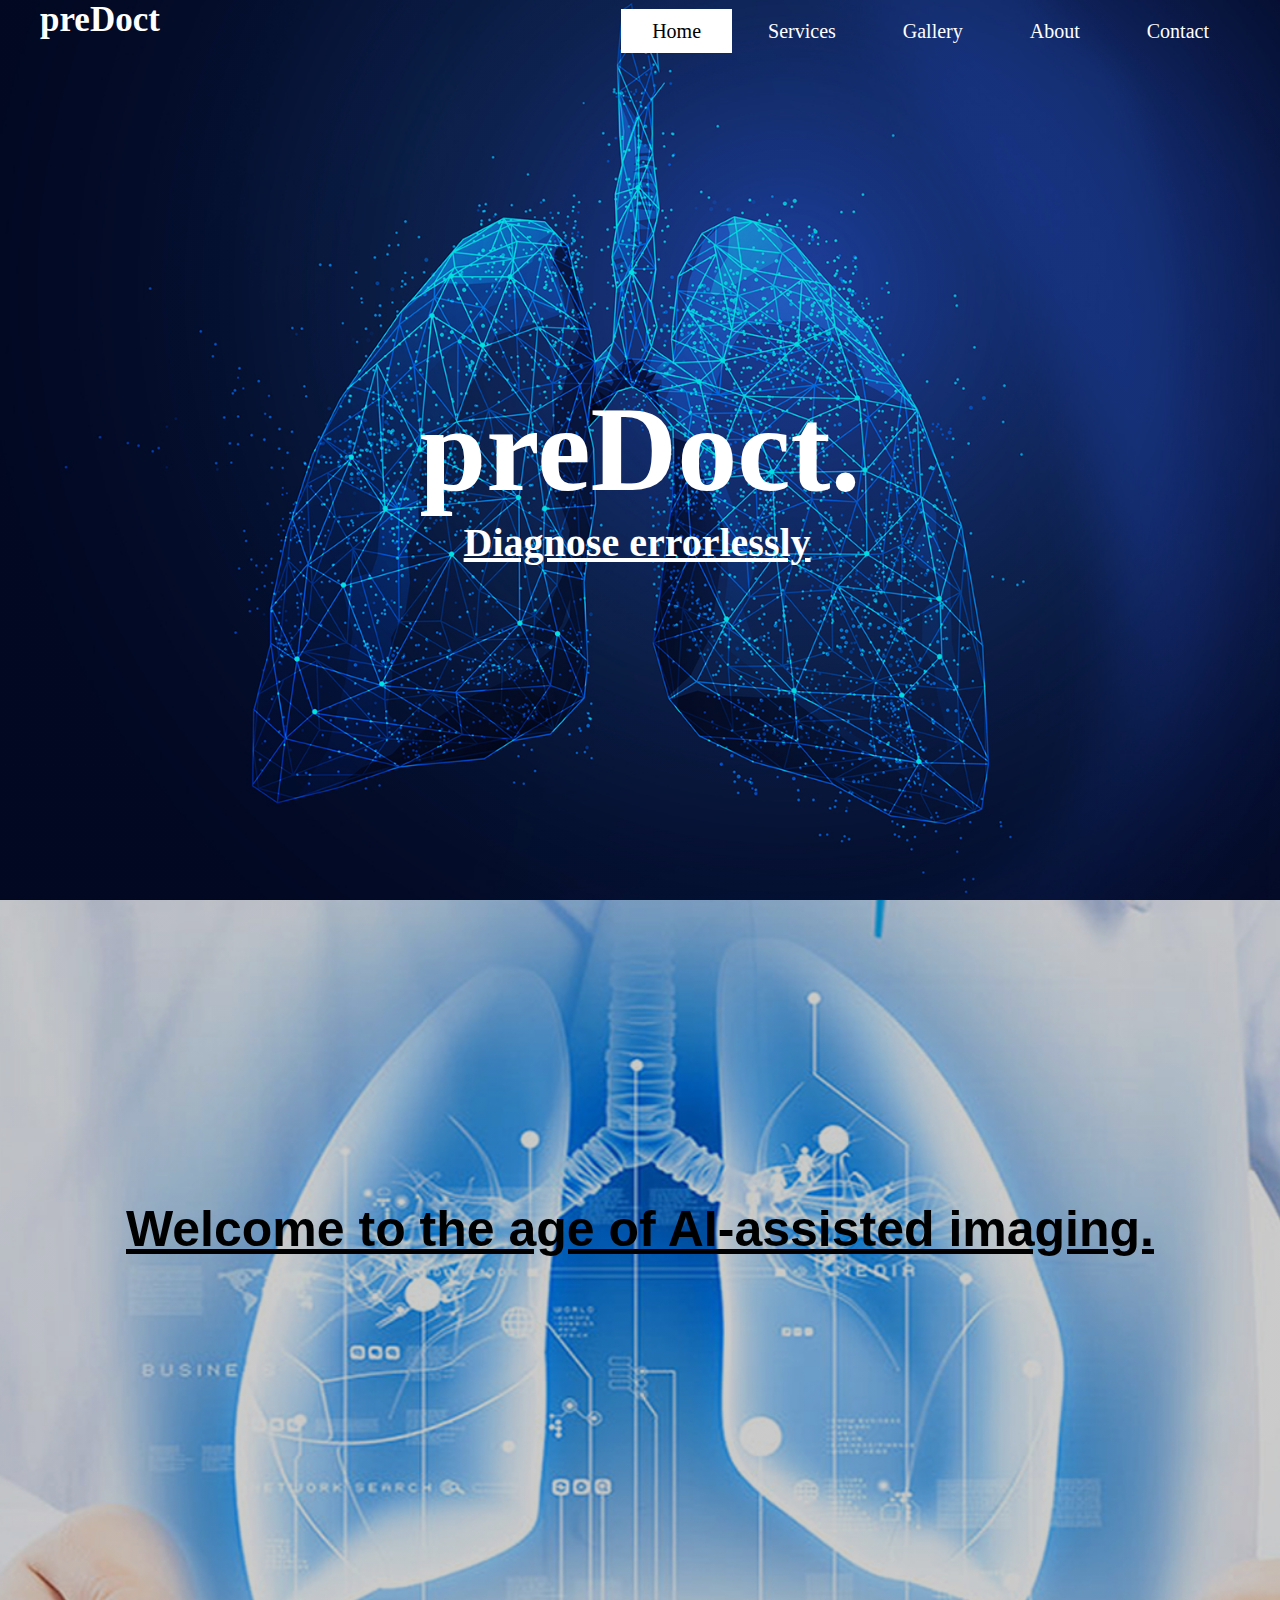
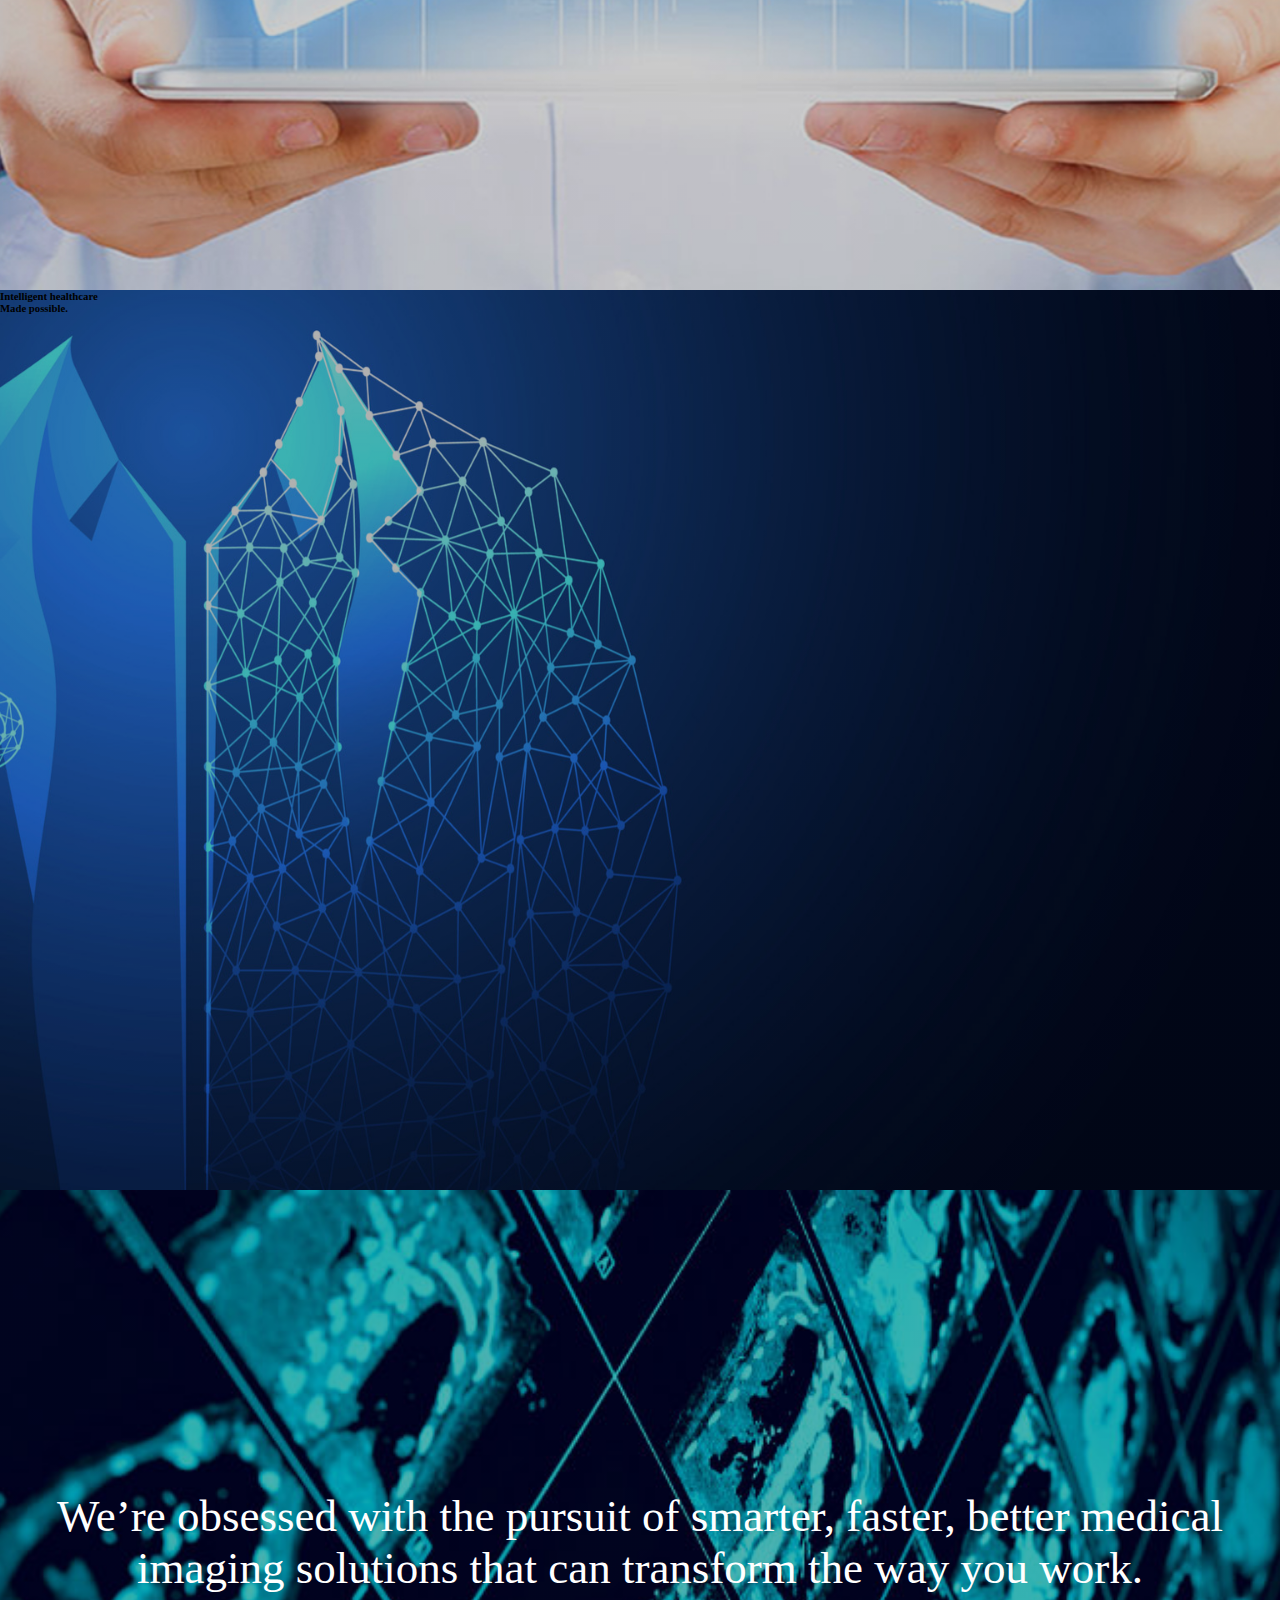
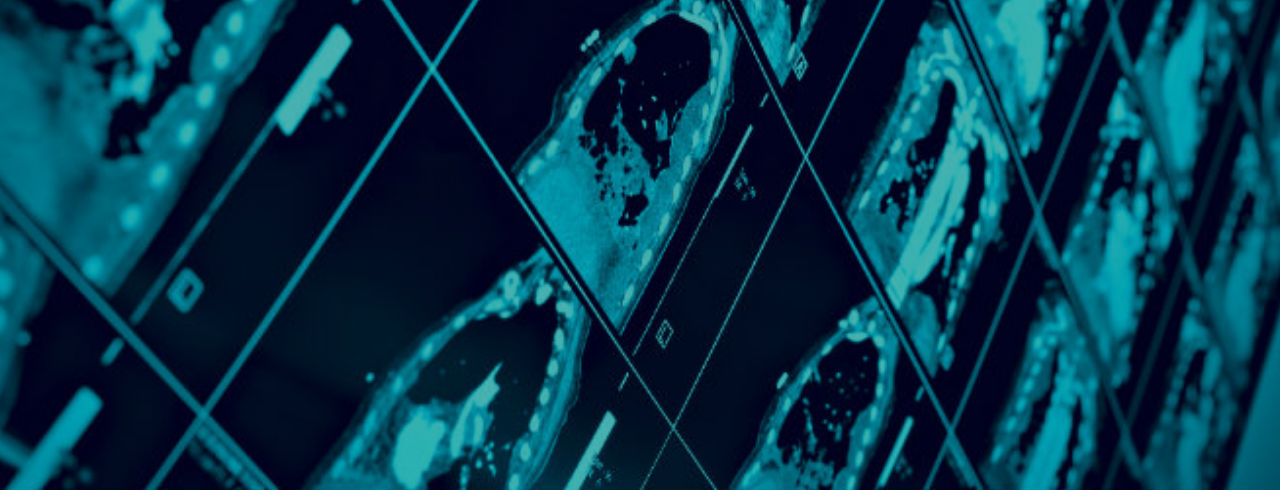
<file: index.html>
﻿<!DOCTYPE html>

<html lang="en" xmlns="http://www.w3.org/1999/xhtml">
<head>
    <meta charset="utf-8" />
    <title>predoct</title>
    <link rel="stylesheet" type="text/css" href="Homestyle.css" />
</head>
<body>
    <header>


        <!--navbar -->

        <div class="main">
            <div class="logo">
                <a href="index.html"><h4>preDoct</h4></a>
            </div>
            <ul>
                <li class="active"> <a href="index.html">Home</a> </li>
                <li> <a href="Services.html">Services</a> </li>
                <li> <a href="#">Gallery</a> </li>
                <li> <a href="#">About</a> </li>
                <li> <a href="#">Contact</a> </li>

            </ul>
        </div>



        <!--paragraphs and title -->


        <div class="title">
            <h1>preDoct.</h1>
            <h2>Diagnose errorlessly</h2>
        </div>
    </header>

    <!--second page start here-->


    <div class="firstdiv">
        <h5>Welcome to the age of AI-assisted imaging.</h5>
    </div>


    <!--third page start here-->

    <div class="seconddiv">
        <h6>Intelligent healthcare<br /> Made possible.</h6>
    </div>



    <!--fourth page start here-->


    <div class="thirddiv">
        <h7>We’re obsessed with the pursuit of smarter, faster, better medical imaging solutions that can transform the way you work.</h7>
    </div>


</body>
</html>
</file>
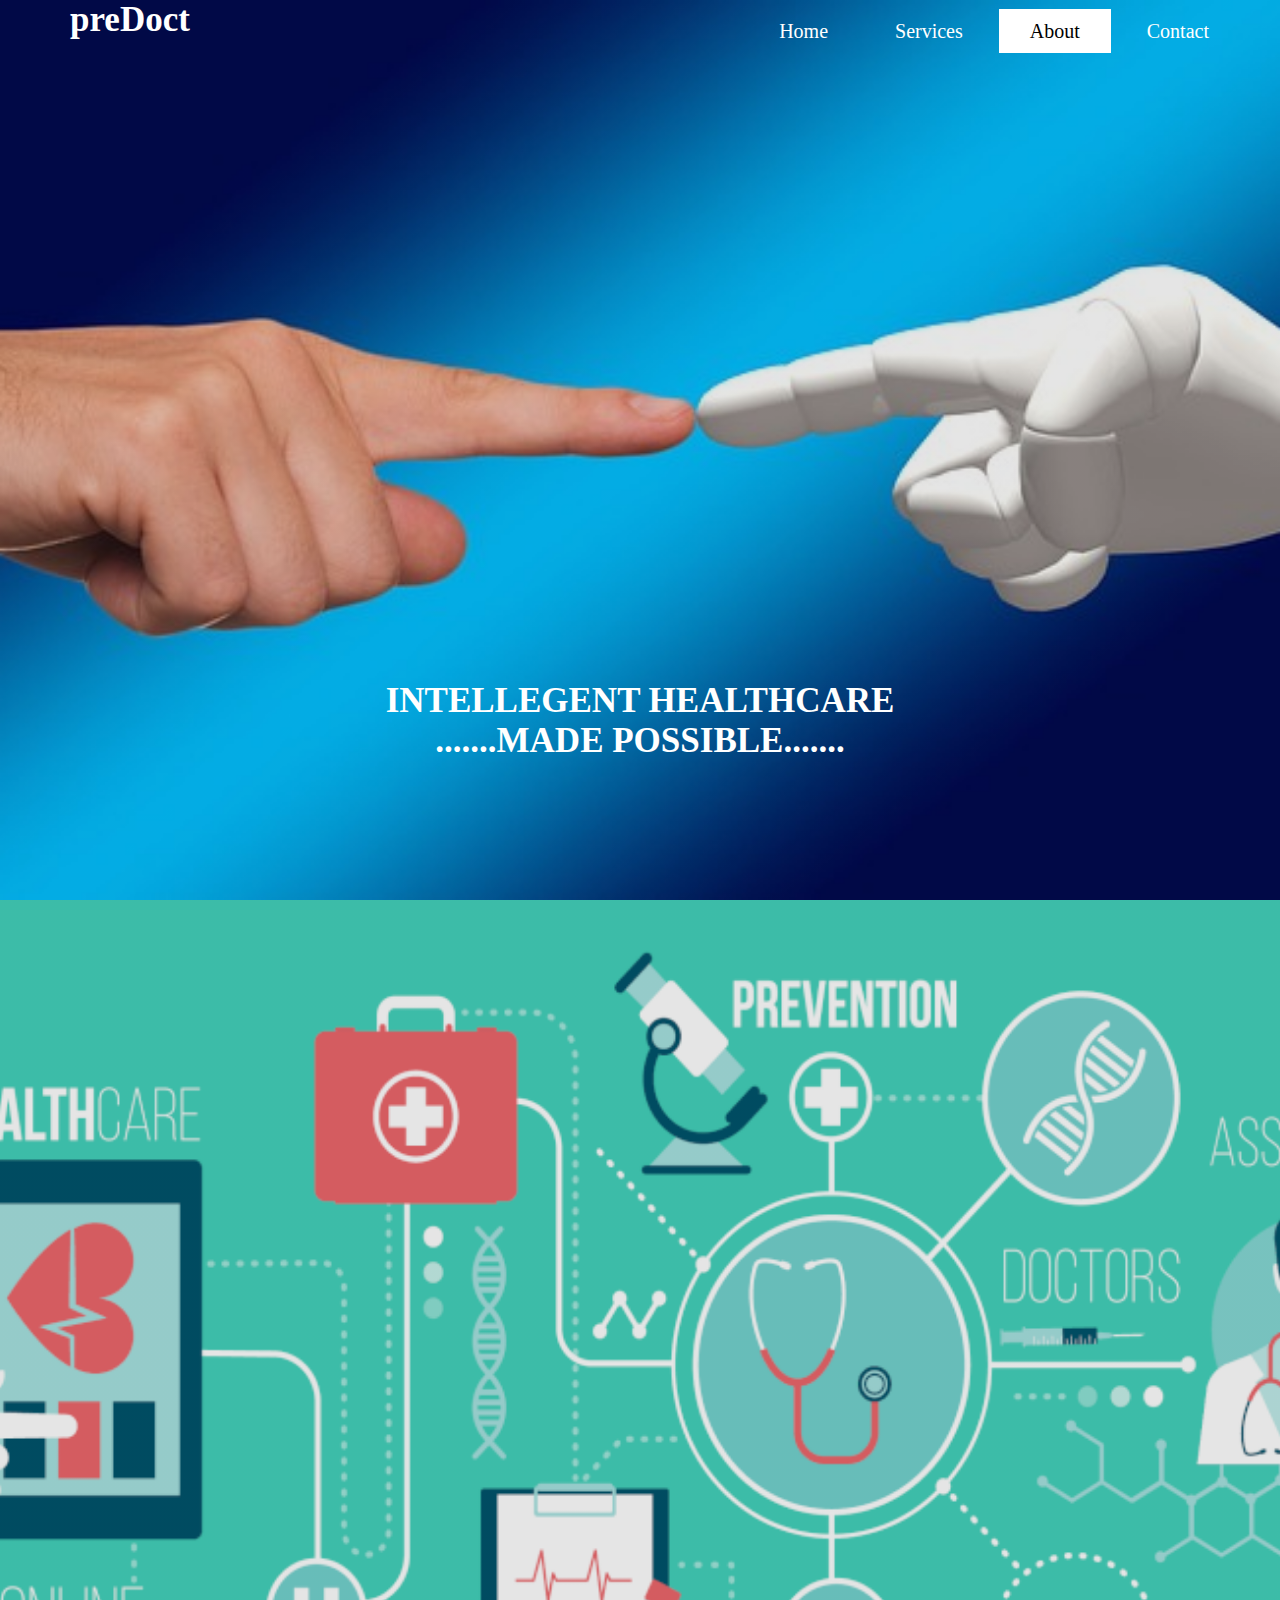
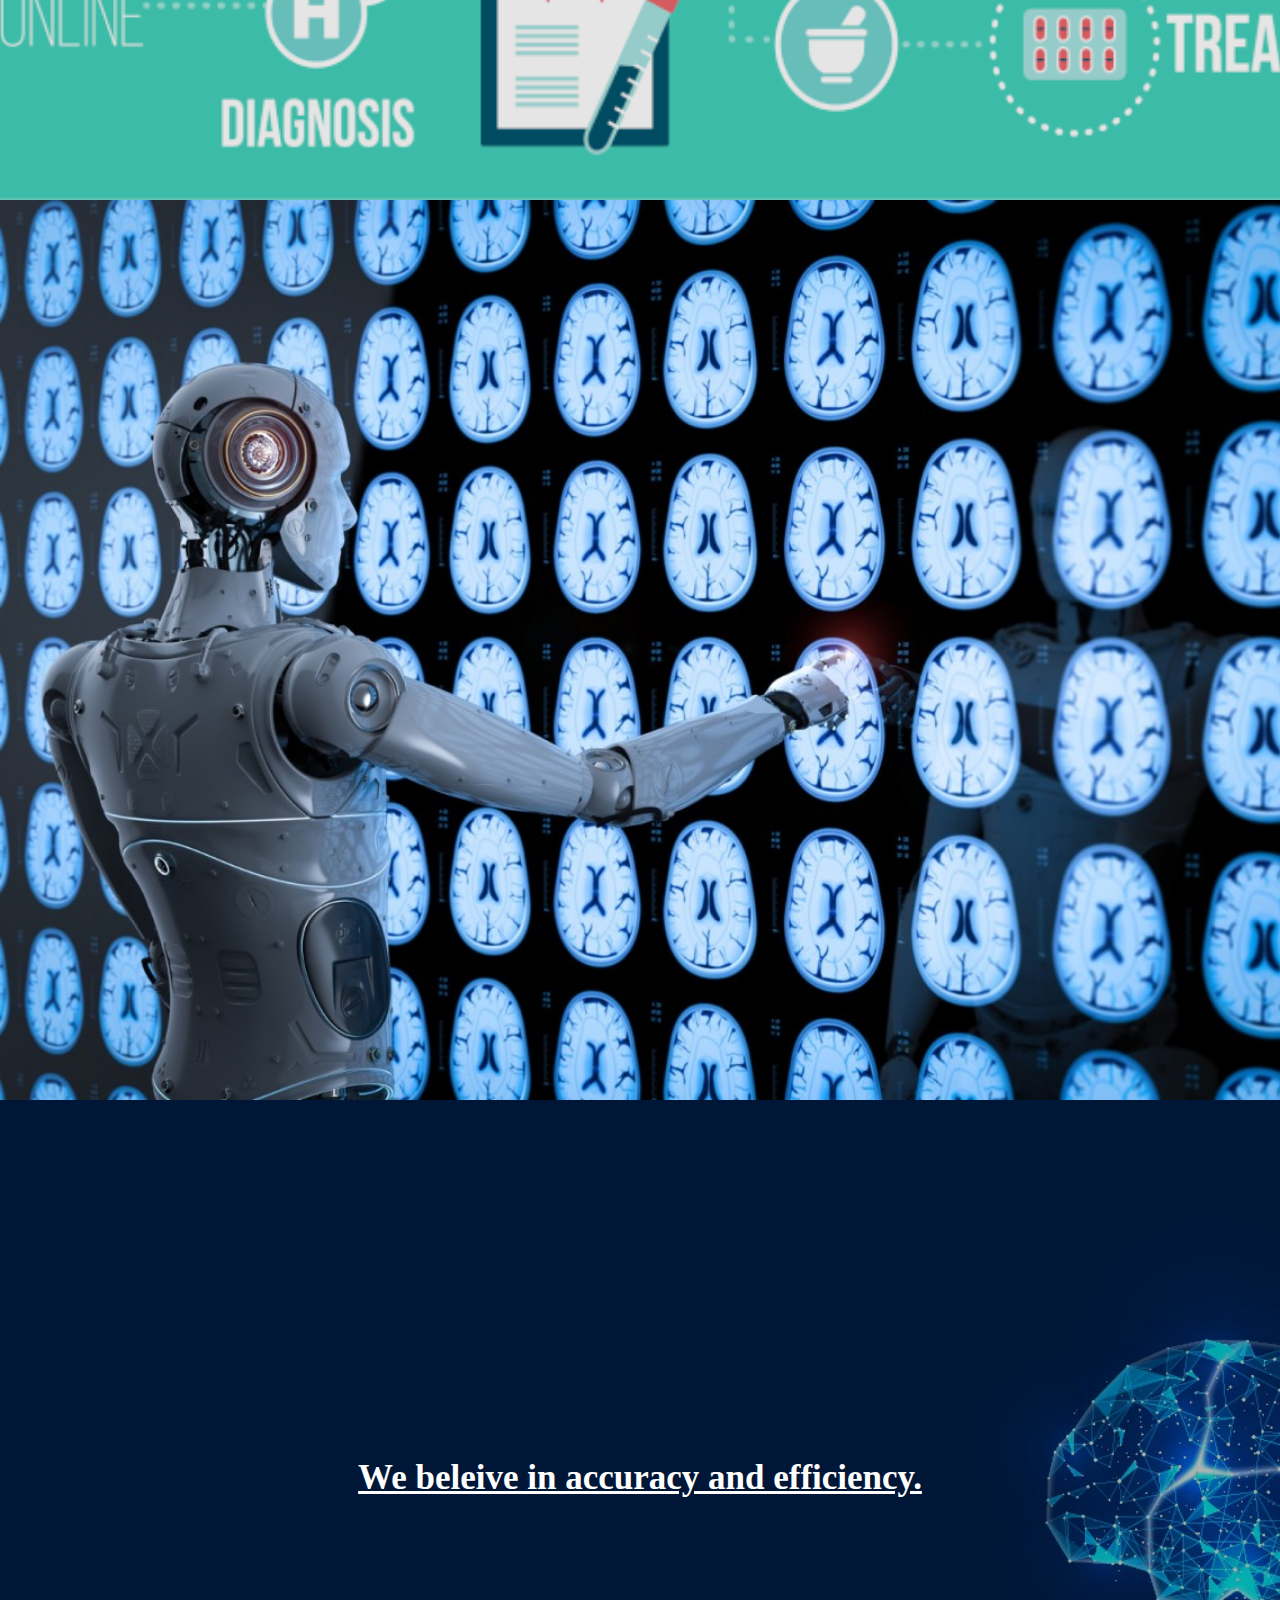
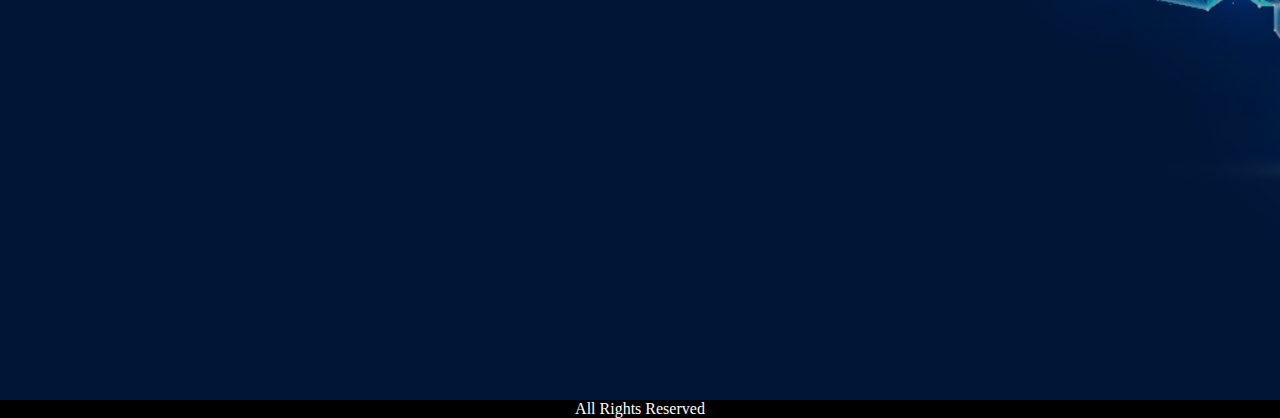
<file: About.html>
﻿<!DOCTYPE html>

<html lang="en" xmlns="http://www.w3.org/1999/xhtml">
<head>
    <meta charset="utf-8" />
    <title>About</title>
    <link rel="stylesheet" type="text/css" href="AboutStyle.css" />
</head>
<body>
    <header>

        <div class="main">
            <div class="logo">
                <a href="Home.html"><h1>preDoct</h1></a>
            </div>
            <ul>
                <li> <a href="Home.html">Home</a> </li>
                <li> <a href="Services.html">Services</a> </li>
                
                <li class="active"> <a href="About.html">About</a> </li>
                <li> <a href="Contact Us.html">Contact</a> </li>

            </ul>
        </div>


        <div class="title">

            <h4>INTELLEGENT HEALTHCARE <br />.......MADE POSSIBLE.......</h4>
        </div>

    </header>


    <div class="firstdiv">
        <h5></h5>
    </div>



    <div class="seconddiv">

    </div>



    <div class="thirddiv">
        <h5>We beleive in accuracy and efficiency.</h5>
    </div>

    <footer>All Rights Reserved</footer>


</body>
</html>
</file>
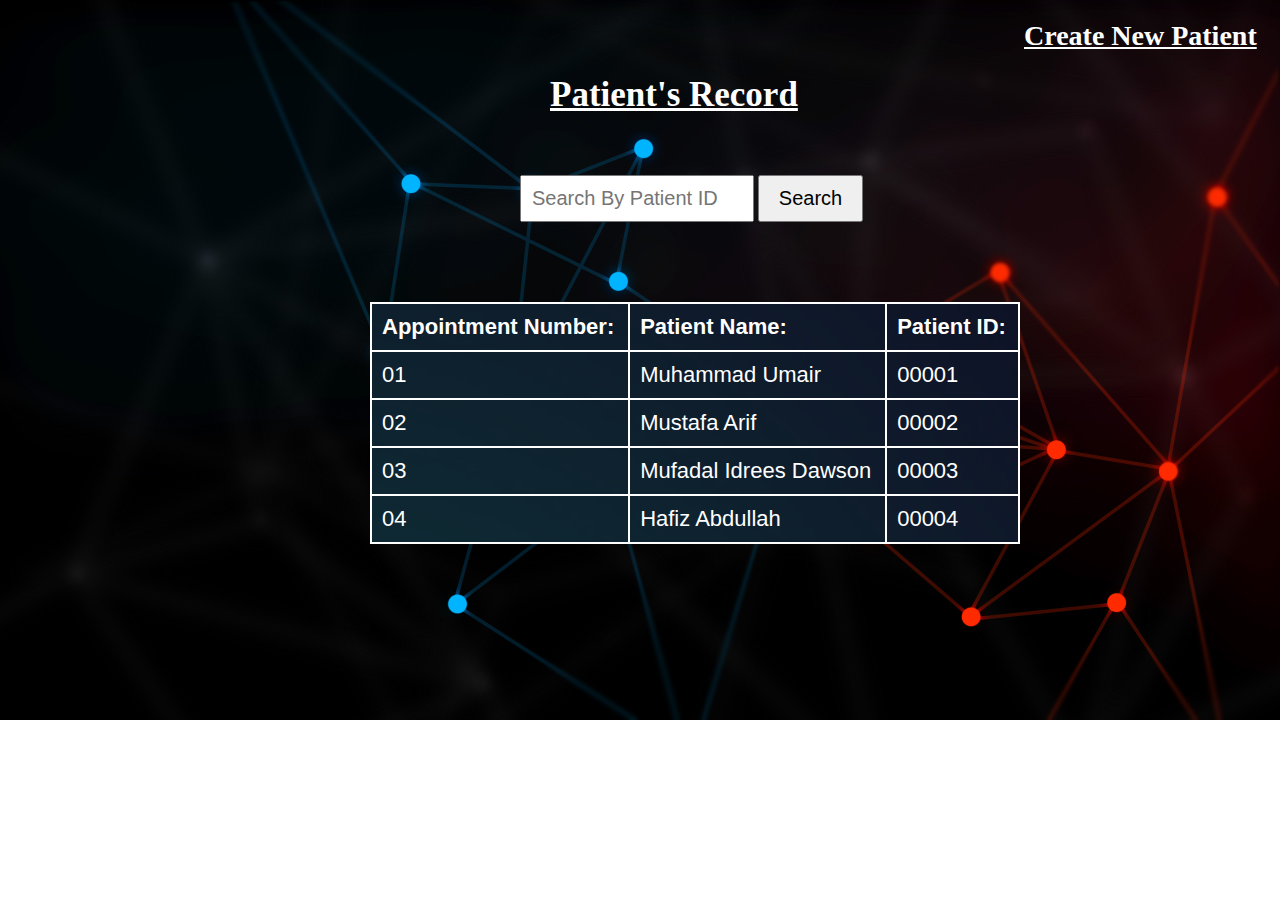
<file: Assistant.html>
﻿<!DOCTYPE html>

<html lang="en" xmlns="http://www.w3.org/1999/xhtml">
<head>
    <meta charset="utf-8" />
    <title>Assistant</title>
    <link rel="stylesheet" type="text/css" href="Assistantstyle.css" />
</head>

<body>
       
        <h2><a href="Patientform.html">Create New Patient</a></h2>
    
    <div class="heading">



        <h1>Patient's Record</h1>
    </div>

    <form>
        <input type="text" name="text" class="search" placeholder="Search By Patient ID" />
        <input type="submit" name="submit" class="submit" value="Search" />
    </form>

    <table>



        <tr>
            <th>Appointment Number:</th>
            <th>Patient Name:</th>
            <th>Patient ID:</th>
        </tr>


        <tr>
            <td>01</td>
            <td>Muhammad Umair</td>
            <td>00001</td>
        </tr>


        <tr>
            <td>02</td>
            <td>Mustafa Arif</td>
            <td>00002</td>
        </tr>


        <tr>
            <td>03</td>
            <td>Mufadal Idrees Dawson</td>
            <td>00003</td>
        </tr>


        <tr>
            <td>04</td>
            <td>Hafiz Abdullah</td>
            <td>00004</td>
        </tr>




    </table>


</body>
</html>
</file>
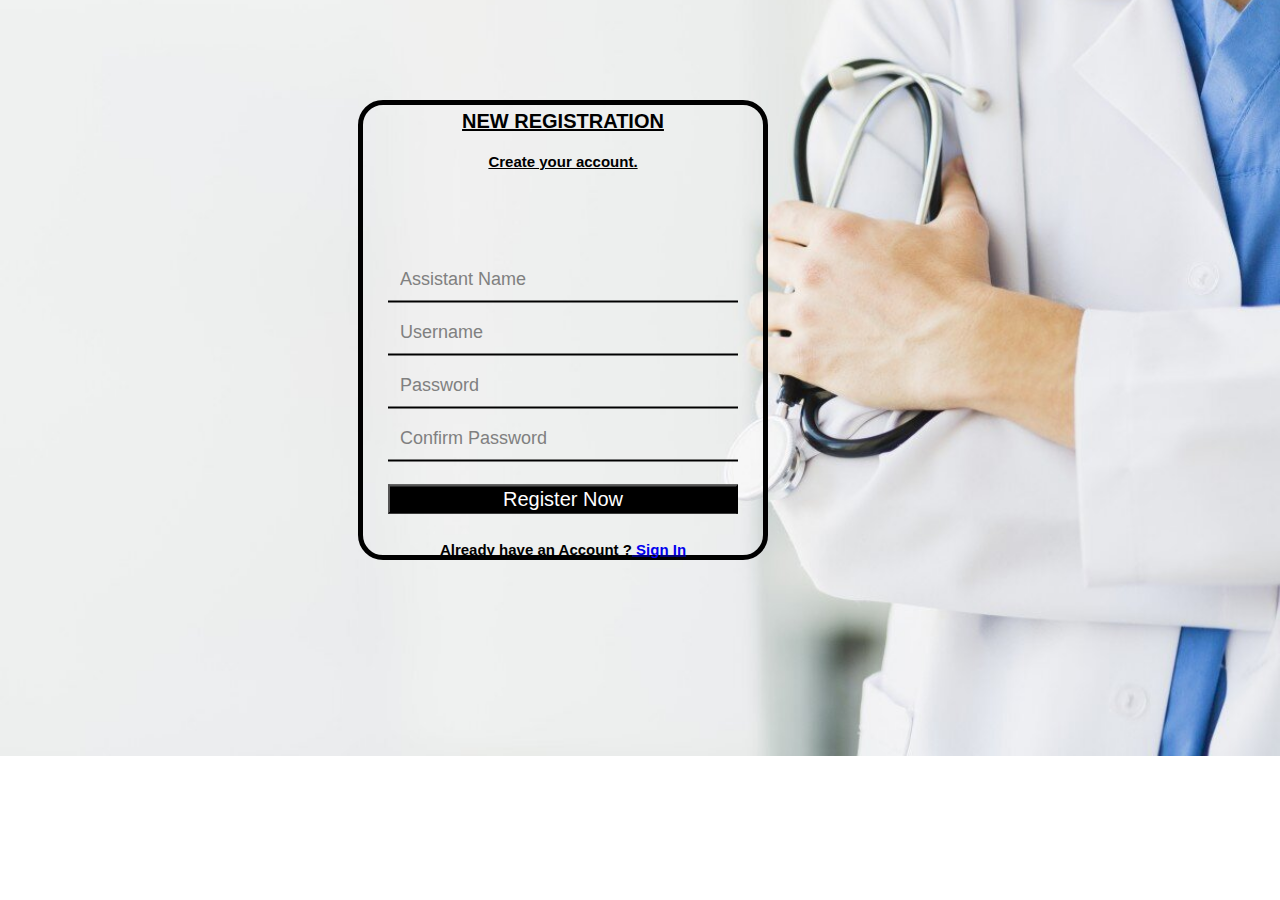
<file: AssistantRegistration.html>
﻿<!DOCTYPE html>

<html lang="en" xmlns="http://www.w3.org/1999/xhtml">


<head>
    <meta charset="utf-8" />
    <title>Assistant Registration</title>
    <link rel="stylesheet" type="text/css" href="AssistantRegistrationStyle.css" />
</head>


<body>

    <div class="parent-div">

        <h1>NEW REGISTRATION</h1>
        <h2>Create your account.</h2>
        <div class="login-box">

            <div class="textbox">
                <input type="text" placeholder="Assistant Name" name="" value="">
            </div>

            <div class="textbox">
                <input type="text" placeholder="Username" name="" value="">
            </div>

            <div class="textbox">
                <input type="password" placeholder="Password" name="" value="">
            </div>

            <div class="textbox">
                <input type="password" placeholder="Confirm Password" name="" value="">
            </div>


            <button type="button" name="button">Register Now</button>
            <br />
            <br />
            <br />
            <h2>Already have an Account ?<a href="Patient.html">  Sign In </a></h2>



        </div>

    </div>
</body>

</html>
</file>
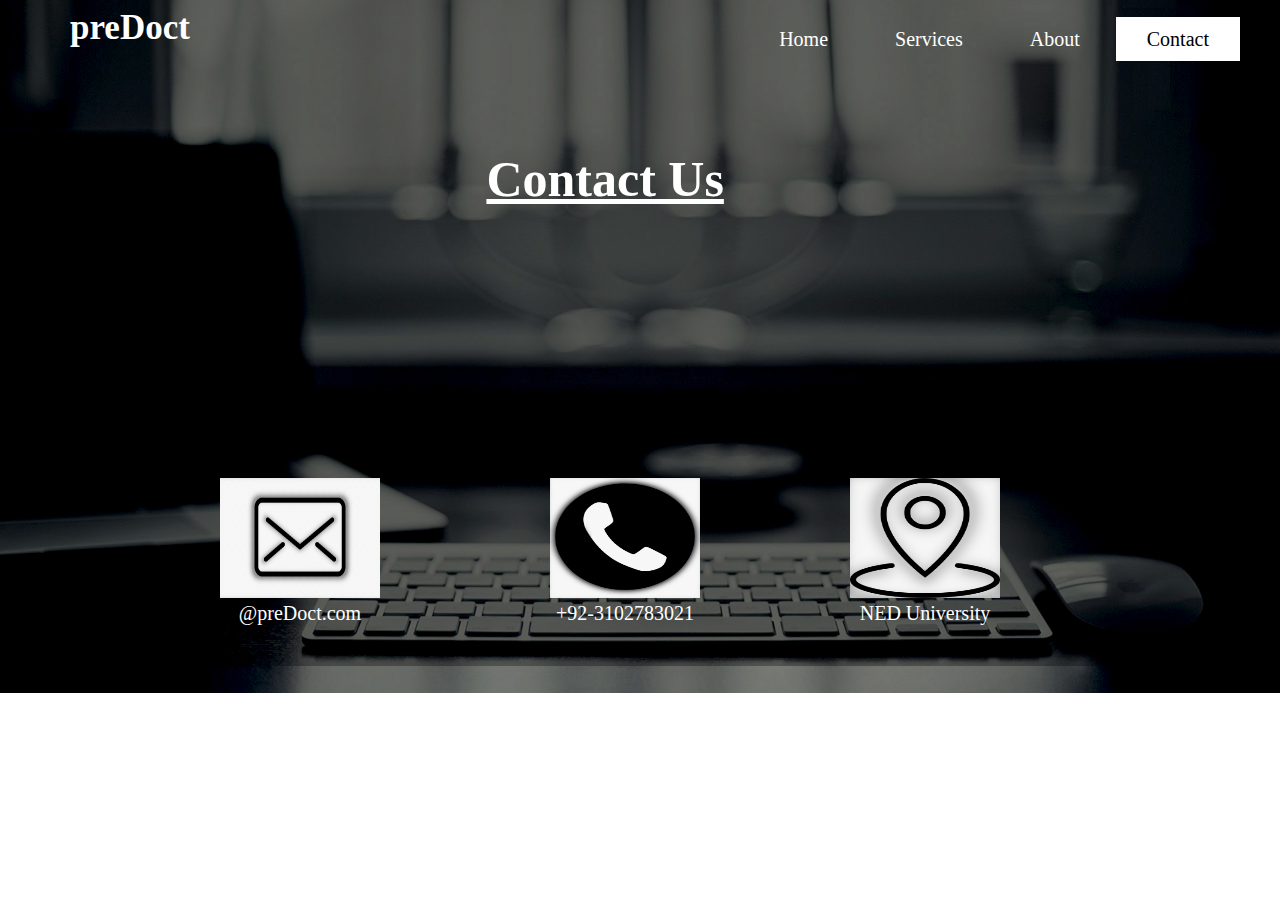
<file: Contact Us.html>
﻿<!DOCTYPE html>

<html lang="en" xmlns="http://www.w3.org/1999/xhtml">
<head>
    <meta charset="utf-8" />
    <title>Contact Us</title>
    <link rel="stylesheet" type="text/css" href="ContactStyle.css" />
</head>
<body>

    <div class="main">
        <div class="logo">
            <a href="Home.html"><h1>preDoct</h1></a>
        </div>
        <ul>
            <li> <a href="Home.html">Home</a> </li>
            <li> <a href="Services.html">Services</a> </li>
            
            <li> <a href="About.html">About</a> </li>
            <li class="active"> <a href="Contact Us.html">Contact</a> </li>

        </ul>
    </div>

    <h2>Contact Us</h2>



    <section class="row">

        <div>
            <div class="category-tile">
                <img src="icon1.png" height="120" width="160" />
                <br />
                <span>@preDoct.com</span>
            </div>
        </div>

    </section>


    <section class="row1">

        <div>

            <div class="category-tile">
                <img src="icon2.png" height="120" width="150" />
                <br />
                <span>+92-3102783021</span>
            </div>

        </div>

    </section>



    <section class="row2">

        <div>

            <div class="category-tile">
                <img src="icon3.png" height="120" width="150" />
                <br />
                <span>NED University</span>
            </div>

        </div>

    </section>



</body>
</html>
</file>
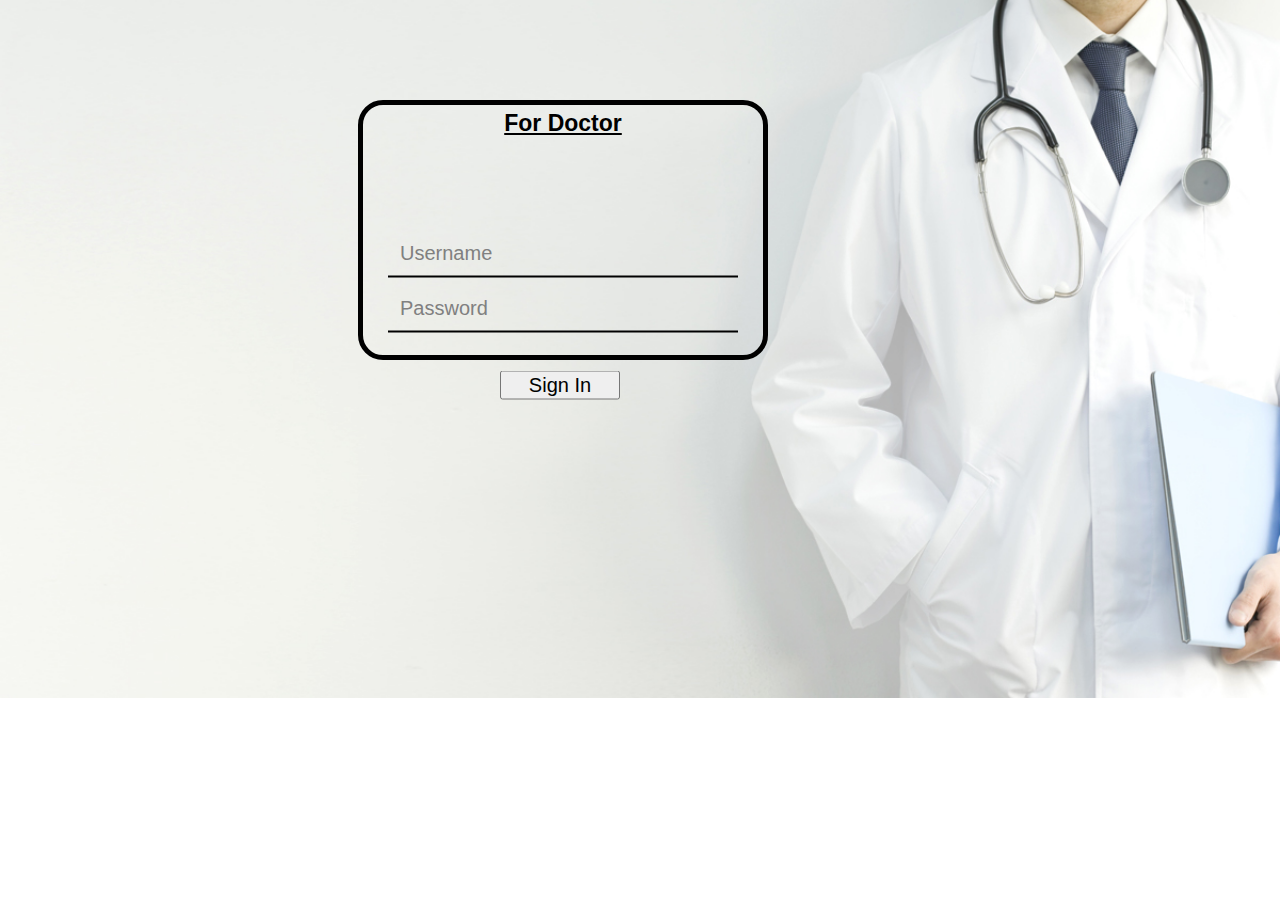
<file: Doctor.html>
﻿<!DOCTYPE html>

<html lang="en" xmlns="http://www.w3.org/1999/xhtml">


<head>
    <meta charset="utf-8" />
    <title>Doctor Login</title>
    <link rel="stylesheet" type="text/css" href="Doctorstyle.css" />
</head>


<body>

    <div class="parent-div">

      <h1>For Doctor </h1>

        <div class="login-box">

            <div class="textbox">
                <input type="text" placeholder="Username"  name="" value="">
            </div>

            <div class="textbox">
                <input type="password" placeholder="Password" name="" value="">
            </div>

            <button onclick="addParagraphText();">Sign In</button>

        </div>

    </div>
</body>

</html>
</file>
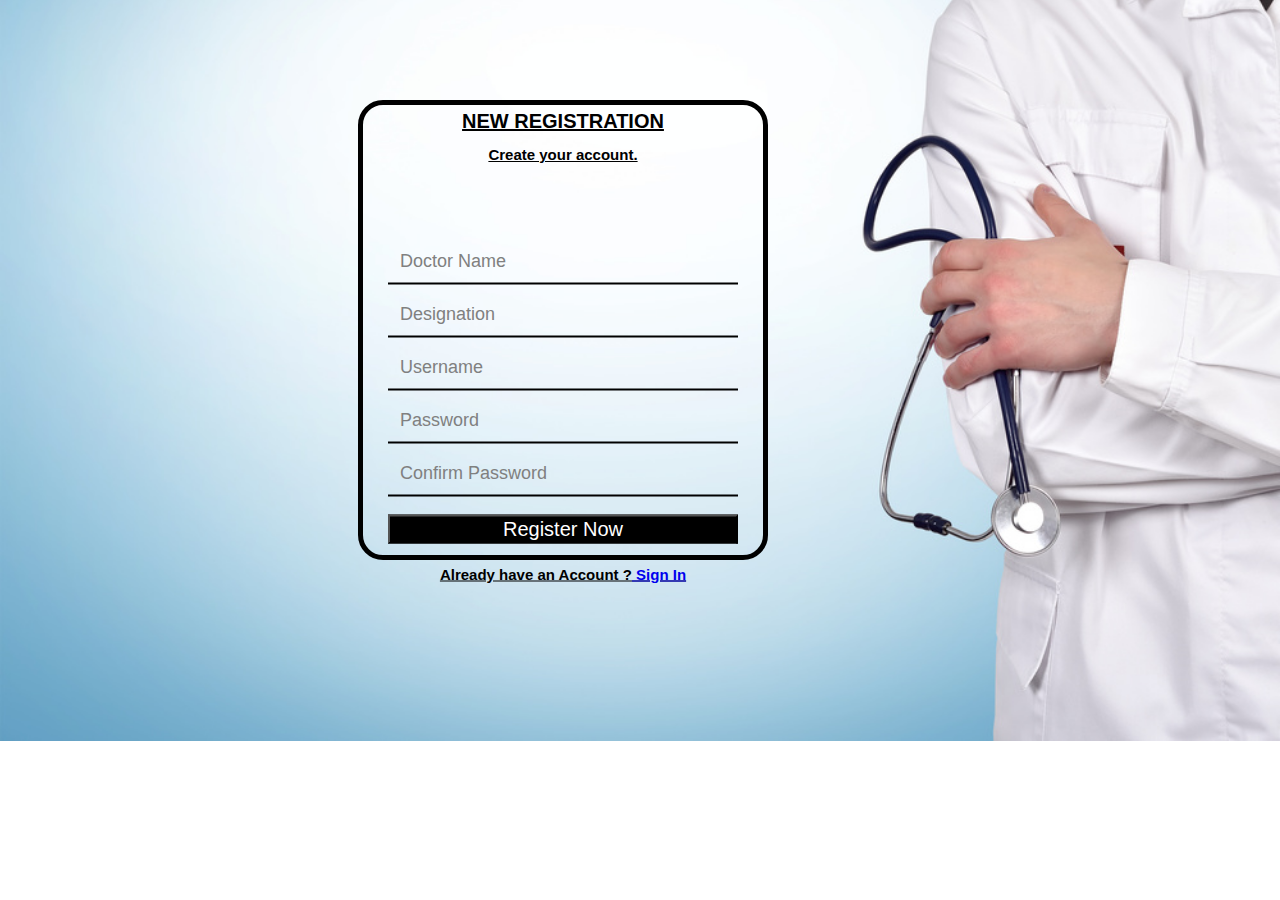
<file: DoctorRegistration.html>
﻿<!DOCTYPE html>

<html lang="en" xmlns="http://www.w3.org/1999/xhtml">


<head>
    <meta charset="utf-8" />
    <title>Doctor Registration</title>
    <link rel="stylesheet" type="text/css" href="DoctorRegistrationStyle.css" />
</head>


<body>



    <form method="post" action="server.php">


    <div class="parent-div">

        <h1>NEW REGISTRATION</h1>
        <h2>Create your account.</h2>
        <div class="login-box">

            <div class="textbox">
                <input type="text" placeholder="Doctor Name" name="doctname" value="">
            </div>

            <div class="textbox">
                <input type="text" placeholder="Designation" name="desig" value="">
            </div>

            <div class="textbox">
                <input type="text" placeholder="Username" name="username" value="">
            </div>

            <div class="textbox">
                <input type="password" placeholder="Password" name="password_1" value="">
            </div>

            <div class="textbox">
                <input type="password" placeholder="Confirm Password" name="password_2" value="">
            </div>


            <button type="submit" name="registernow" class="btn">Register Now</button>
            <br />
            <br />
            <br />
            <h2>Already have an Account ?<a href="Doctor.html">  Sign In </a></h2>



        </div>

    </div>

    </form>
</body>

</html>
</file>
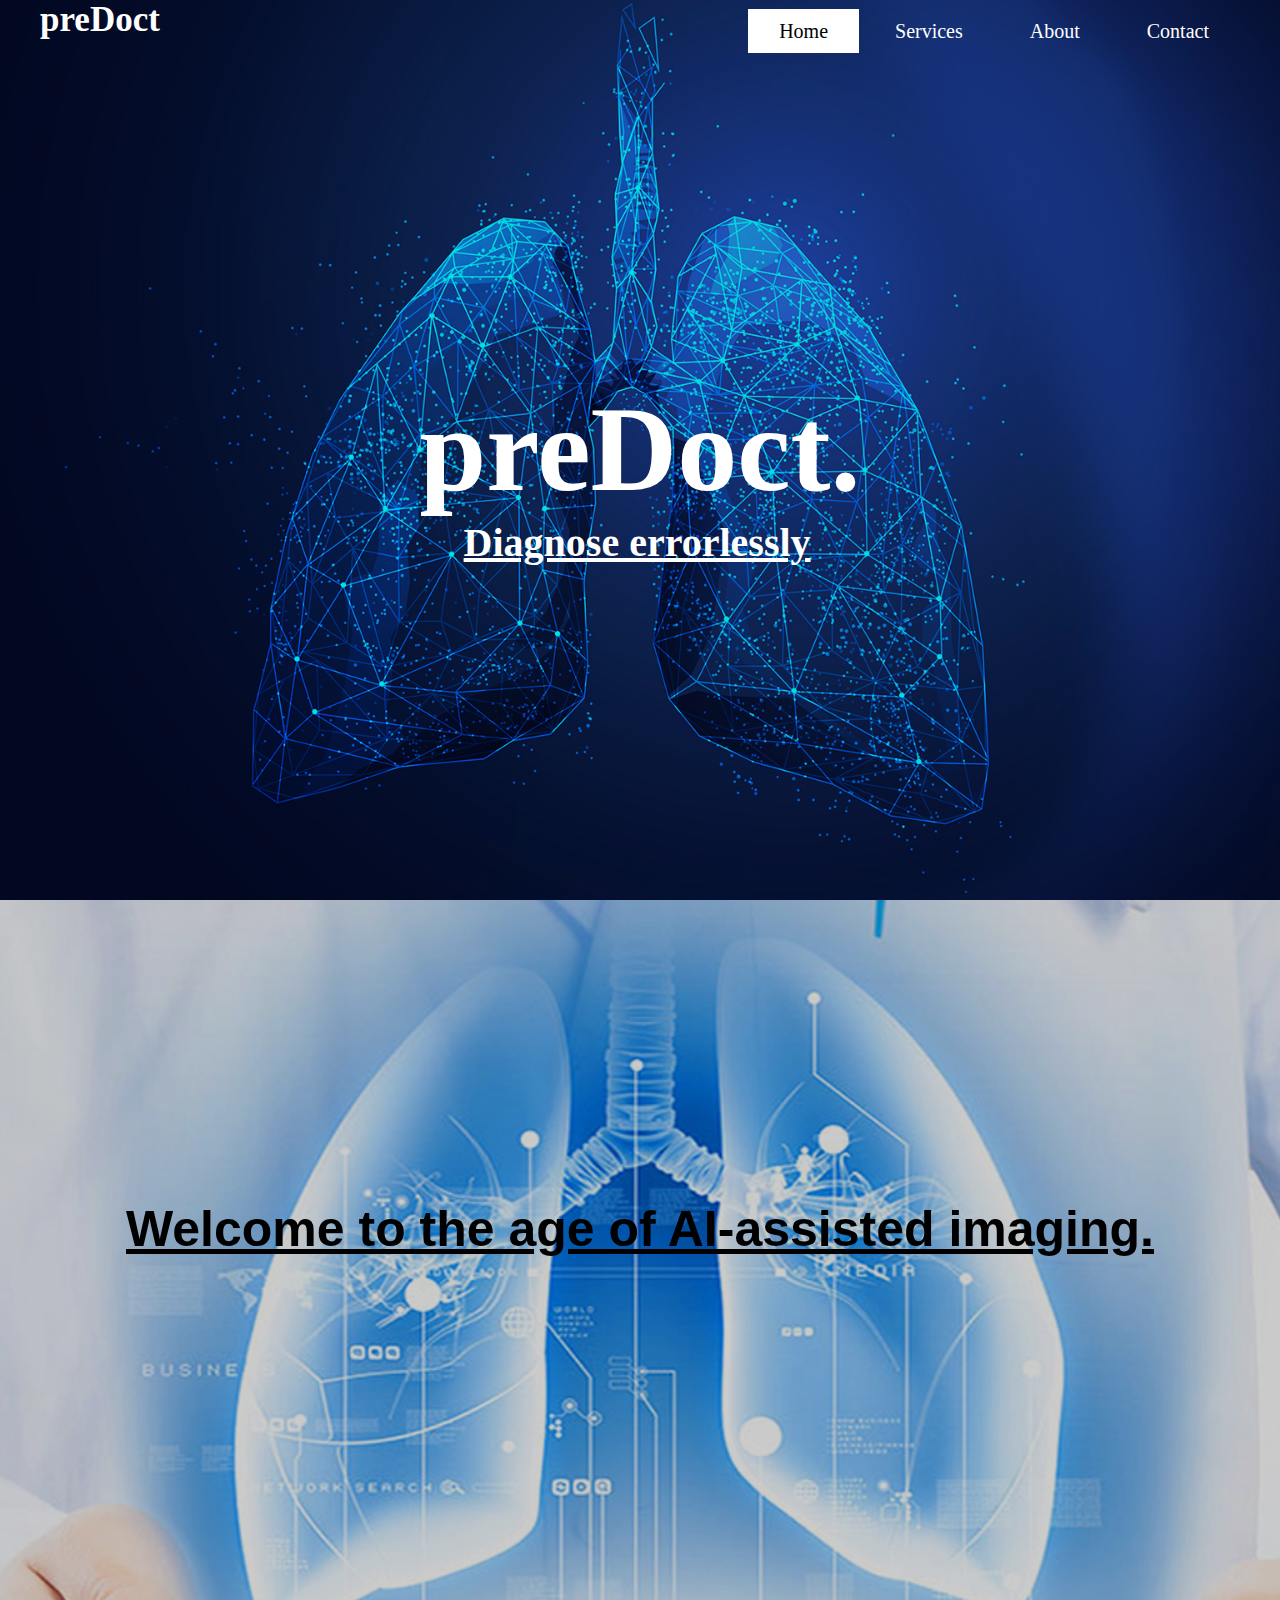
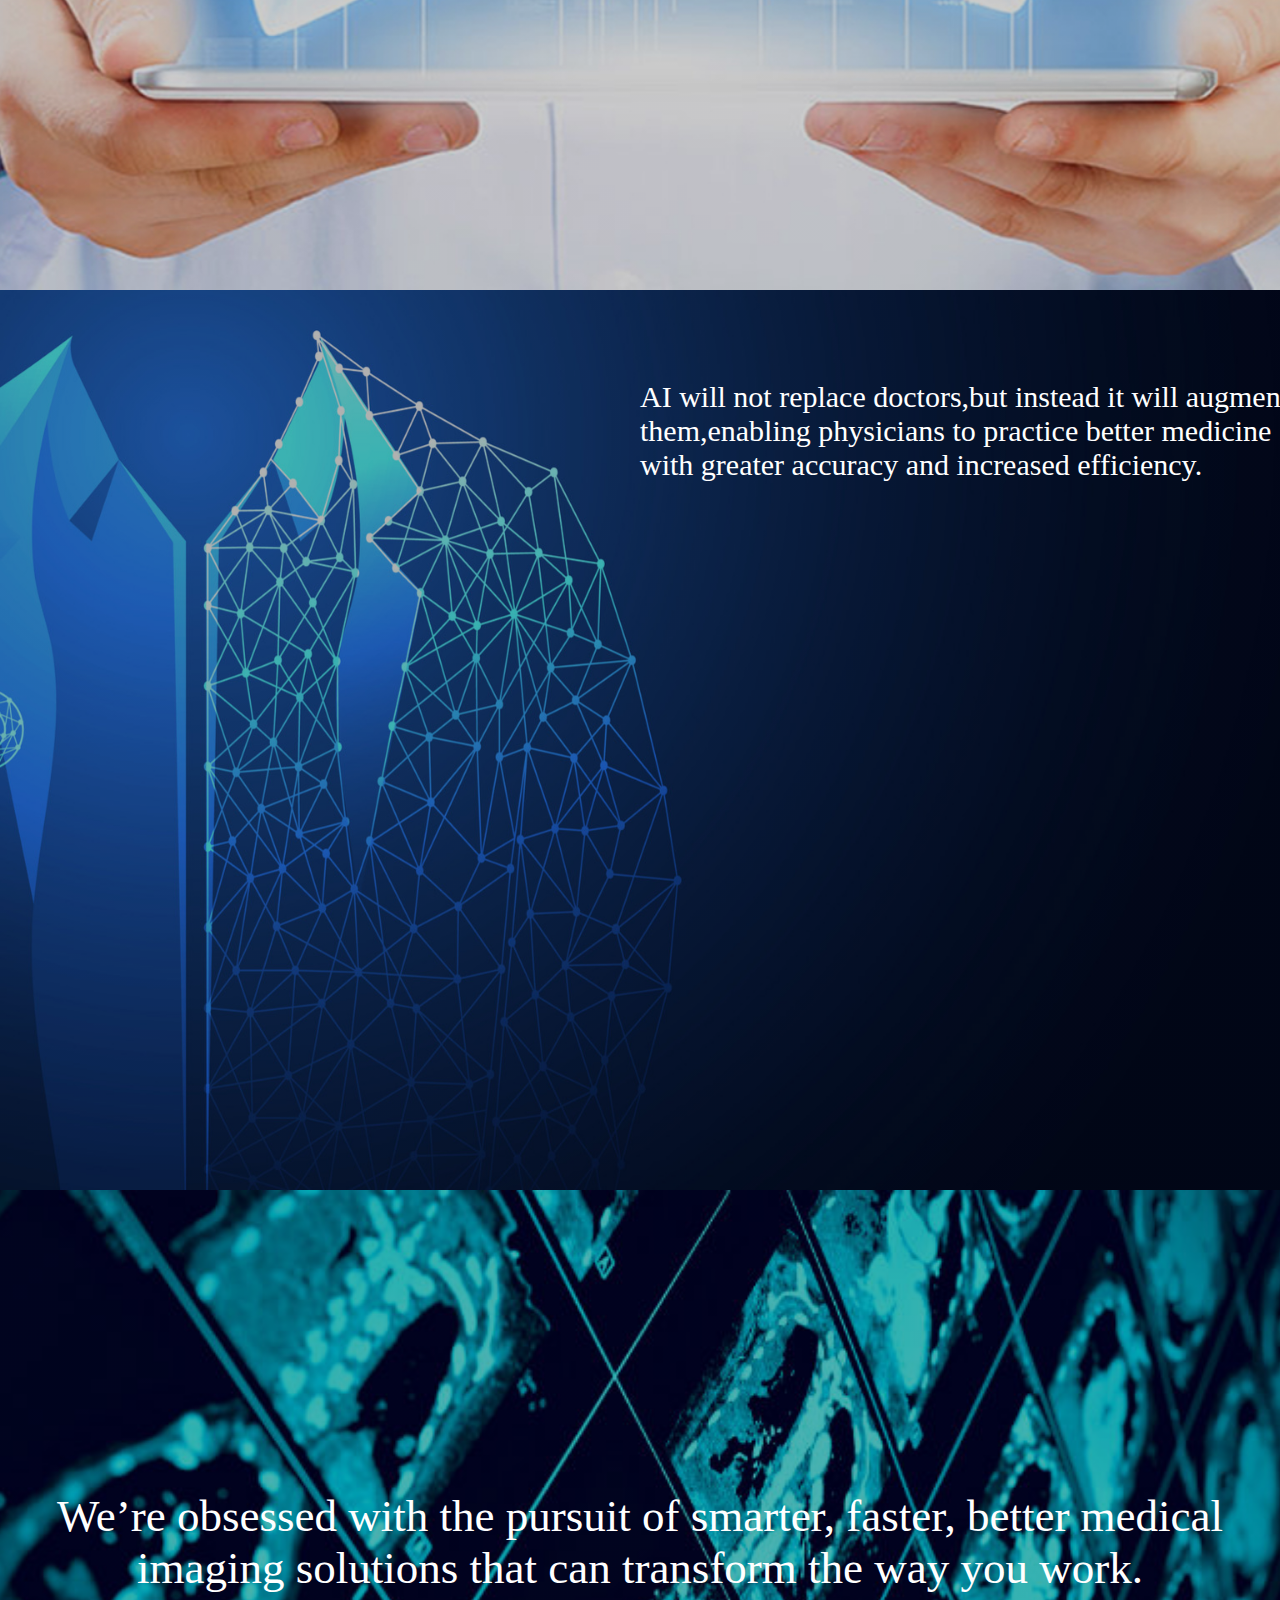
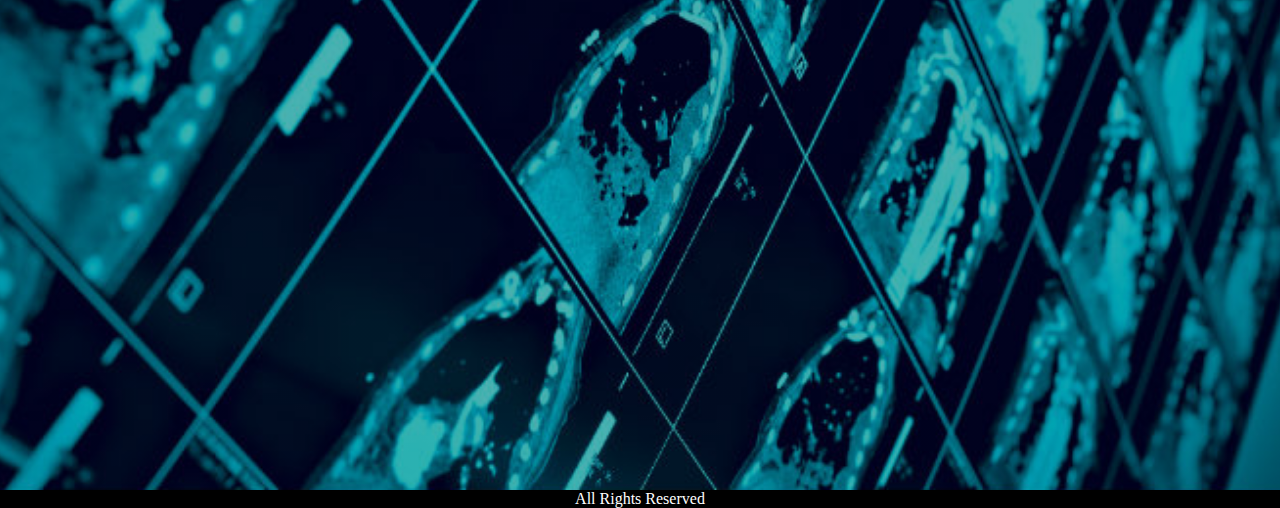
<file: Home.html>
﻿<!DOCTYPE html>

<html lang="en" xmlns="http://www.w3.org/1999/xhtml">
<head>
    <meta charset="utf-8" />
    <title>predoct</title>
    <link rel="stylesheet" type="text/css" href="Homestyle.css" />
</head>
<body>
    <header>


        <!--navbar -->

        <div class="main">
            <div class="logo">
                <a href="Home.html"><h4>preDoct</h4></a>
            </div>
            <ul>
                <li class="active"> <a href="#">Home</a> </li>
                <li> <a href="Services.html">Services</a> </li>
                
                <li> <a href="About.html">About</a> </li>
                <li> <a href="Contact Us.html">Contact</a> </li>

            </ul>
        </div>



        <!--paragraphs and title -->


        <div class="title">
            <h1>preDoct.</h1>
            <h2>Diagnose errorlessly</h2>
        </div>
    </header>

    <!--second page start here-->


    <div class="firstdiv">
        <h5>Welcome to the age of AI-assisted imaging.</h5>
    </div>


    <!--third page start here-->

    <div class="seconddiv">
        <p>AI will not replace doctors,but instead it will augment them,enabling physicians to practice better medicine with greater accuracy and increased efficiency.</p>
    </div>



    <!--fourth page start here-->


    <div class="thirddiv">
        <h7>We’re obsessed with the pursuit of smarter, faster, better medical imaging solutions that can transform the way you work.</h7>
    </div>

    <footer>All Rights Reserved</footer>

</body>



</html>
</file>
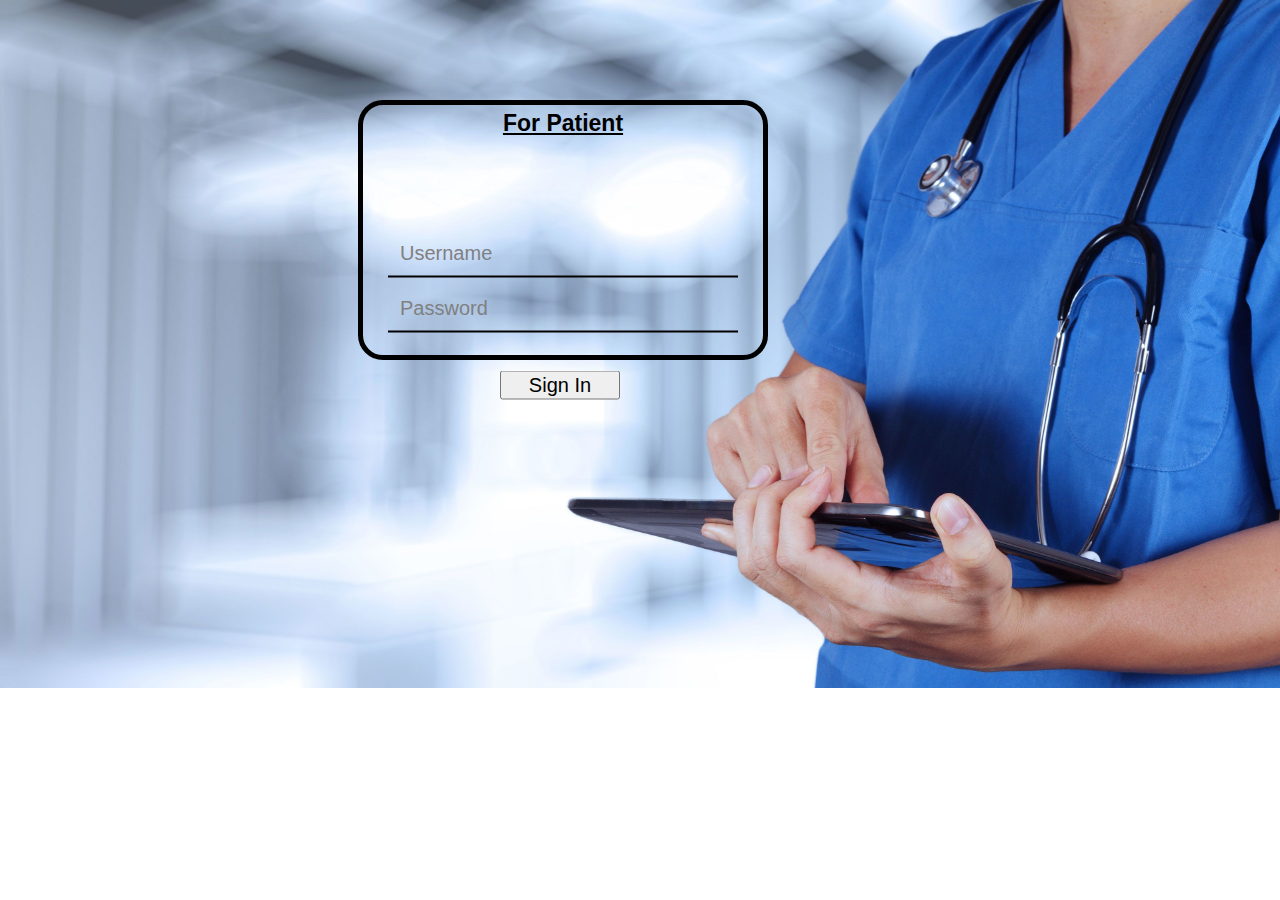
<file: Patient.html>
﻿<!DOCTYPE html>

<html lang="en" xmlns="http://www.w3.org/1999/xhtml">


<head>
    <meta charset="utf-8" />
    <title>Patient Login</title>
    <link rel="stylesheet" type="text/css" href="Patientstyle.css" />
</head>


<body>

    <div class="parent-div">

        <h1>For Patient</h1>

        <div class="login-box">

            <div class="textbox">
                
                <input type="text" placeholder="Username" name="" value="">

            </div>

            <div class="textbox">

                <input type="password" placeholder="Password" name="" value="">

            </div>

            <button onclick="addParagraphText();">Sign In</button>

            
        </div>

    </div>
</body>

</html>
</file>
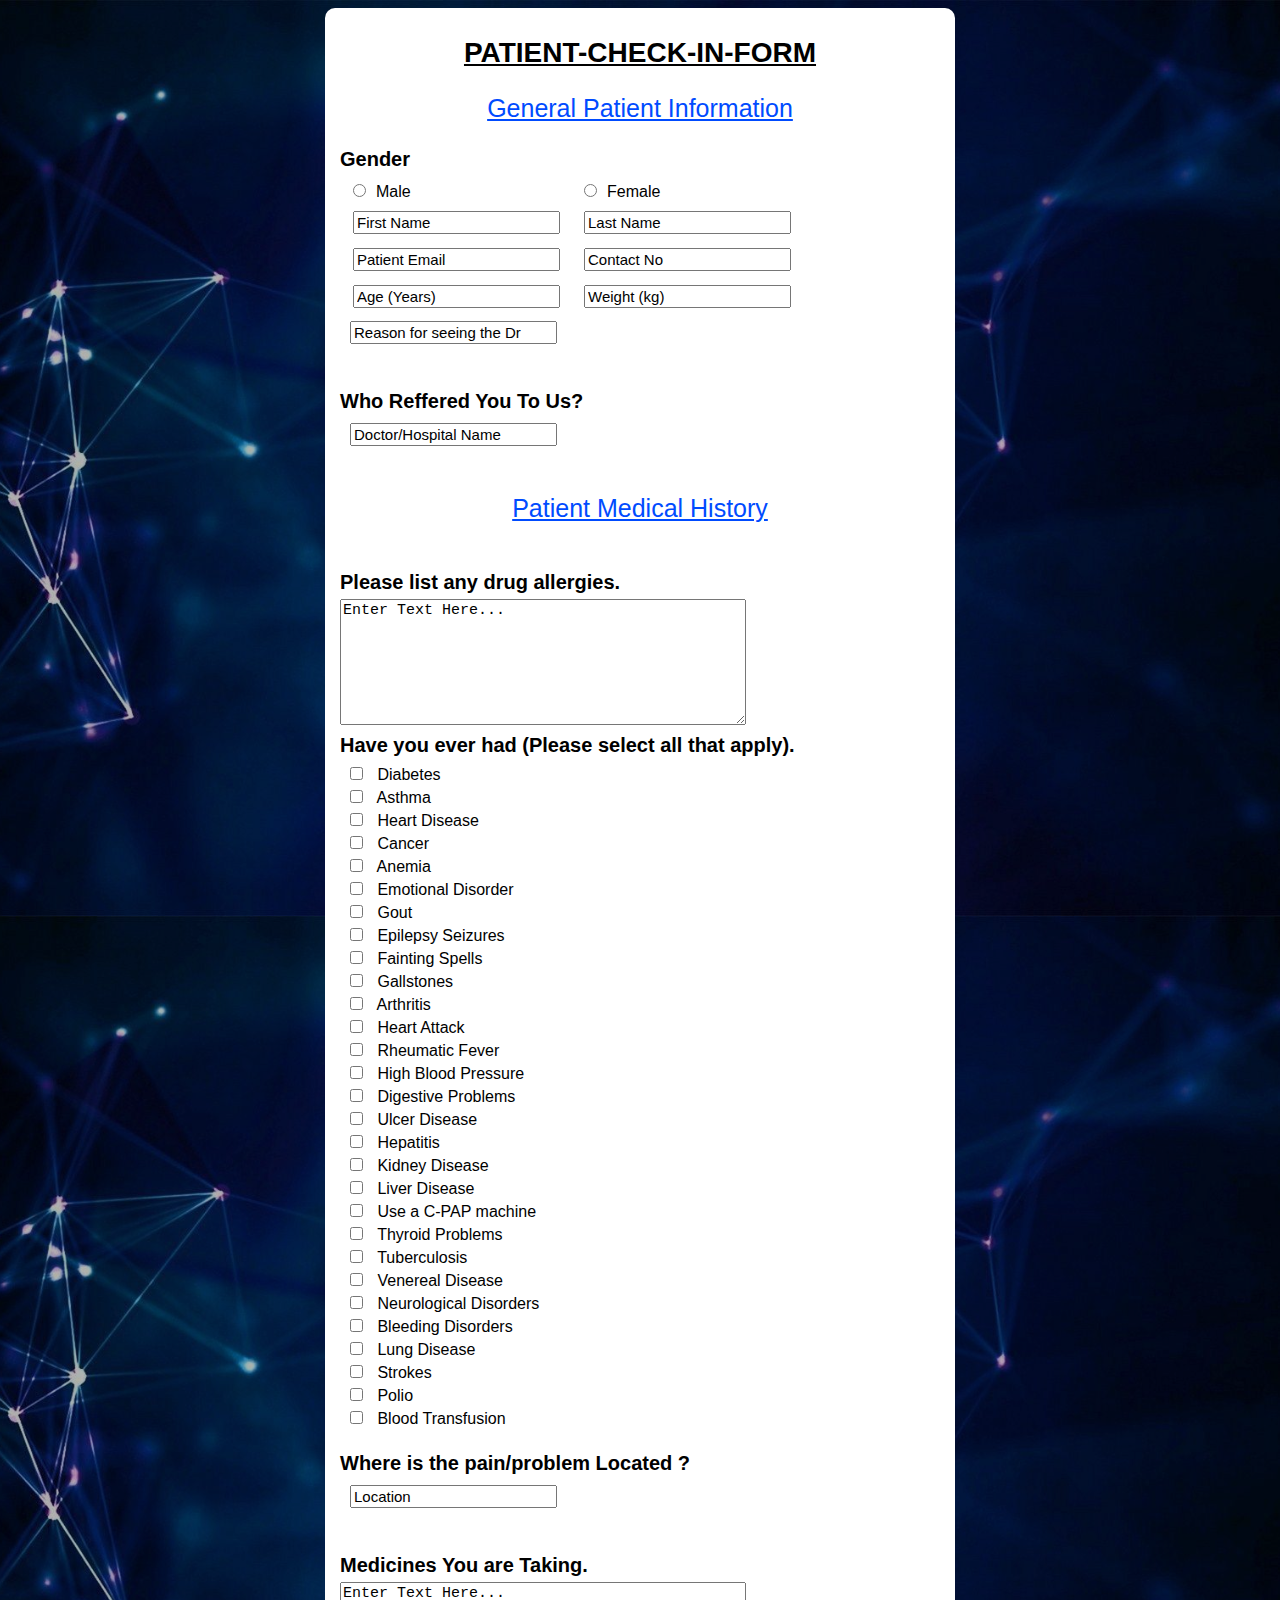
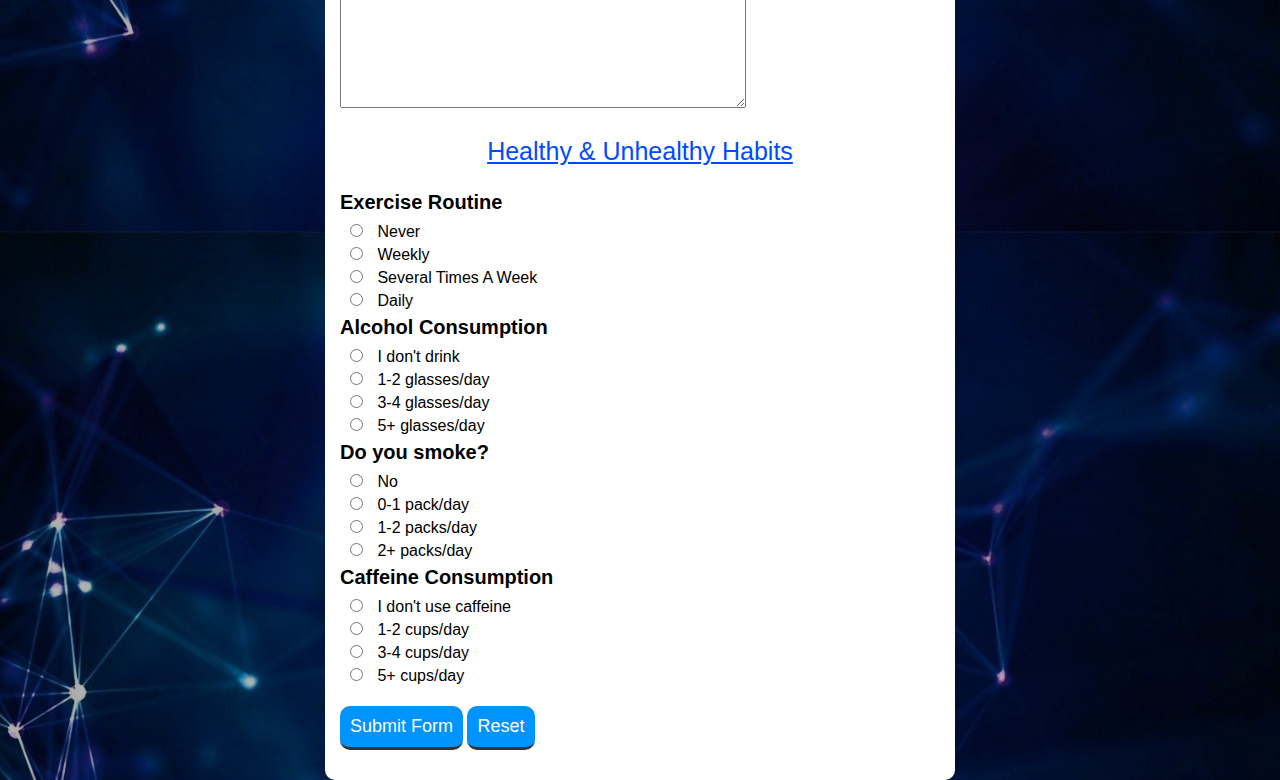
<file: Patientform.html>
﻿<!DOCTYPE html>

<html lang="en" xmlns="http://www.w3.org/1999/xhtml">
<head>
    <meta charset="utf-8" />
    <title>New Patient Form</title>
    <link rel="stylesheet" type="text/css" href="Patientformstyle.css" />
</head>
<body>
    <div class="parent-div">
        <h1>PATIENT-CHECK-IN-FORM</h1>
        

        <form id="quiz">

            <p>General Patient Information</p>
            <table>

                <h2>Gender</h2>

                <tr>

                    <td><input type="radio" name="q1" value="" />Male</td>
                    <td><input type="radio" name="q1" value="" />Female</td>
                </tr>


                <tr>
                    <td><input type="text" placeholder="First Name" name="fname" /></td>
                    <td><input type="text" placeholder="Last Name" name="lname" /></td>

                </tr>

                <tr>
                    <td><input type="text" placeholder="Patient Email" name="email" /></td>
                    <td><input type="text" placeholder="Contact No" name="contact" /></td>

                </tr>

                <tr>
                    <td><input type="text" placeholder="Age (Years)" name="age" /></td>
                    <td><input type="text" placeholder="Weight (kg)" name="weight" /></td>

                </tr>
            </table>


            <label>
                <input type="text" placeholder="Reason for seeing the Dr" name="" value="">
            </label><br />

            <br />



            <br />

            <h2>Who Reffered You To Us?</h2>

            <label>
                <input type="text" placeholder="Doctor/Hospital Name" name="" value="">
            </label><br />

            <br />


            <p>Patient Medical History</p>
            <!-- Question 1 -->
            <br />
            <h2>Please list any drug allergies.</h2>

            <textarea id="" name="" rows="5" cols="30">Enter Text Here...
            </textarea>



            <h2>
                Have you ever had (Please select all that apply).
            </h2>
            <!-- Here are the choices for the first question. Each input tag must have the same name. For this question, the name is q1. -->
            <!-- The value is which answer the choice corresponds to. -->
            <label>
                <input type="checkbox" name="q1" value="c1">

                Diabetes
            </label><br />
            <label>
                <input type="checkbox" name="q1" value="c2">
                Asthma
            </label><br />
            <label>
                <input type="checkbox" name="q1" value="c3">
                Heart Disease
            </label><br />
            <label>
                <input type="checkbox" name="q1" value="c4">
                Cancer
            </label><br />
            <label>
                <input type="checkbox" name="q1" value="c4">
                Anemia
            </label><br />
            <label>
                <input type="checkbox" name="q1" value="c4">
                Emotional Disorder
            </label><br />
            <label>
                <input type="checkbox" name="q1" value="c4">
                Gout
            </label><br />
            <label>
                <input type="checkbox" name="q1" value="c4">
                Epilepsy Seizures
            </label><br />
            <label>
                <input type="checkbox" name="q1" value="c4">
                Fainting Spells
            </label><br />
            <label>
                <input type="checkbox" name="q1" value="c4">
                Gallstones
            </label><br />
            <label>
                <input type="checkbox" name="q1" value="c4">
                Arthritis
            </label><br />
            <label>
                <input type="checkbox" name="q1" value="c4">
                Heart Attack
            </label><br />
            <label>
                <input type="checkbox" name="q1" value="c4">
                Rheumatic Fever
            </label><br />
            <label>
                <input type="checkbox" name="q1" value="c4">
                High Blood Pressure
            </label><br />
            <label>
                <input type="checkbox" name="q1" value="c4">
                Digestive Problems
            </label><br />
            <label>
                <input type="checkbox" name="q1" value="c4">
                Ulcer Disease
            </label><br />
            <label>
                <input type="checkbox" name="q1" value="c4">
                Hepatitis
            </label><br />
            <label>
                <input type="checkbox" name="q1" value="c4">
                Kidney Disease
            </label><br />
            <label>
                <input type="checkbox" name="q1" value="c4">
                Liver Disease
            </label><br />
            <label>
                <input type="checkbox" name="q1" value="c4">
                Use a C-PAP machine
            </label><br />
            <label>
                <input type="checkbox" name="q1" value="c4">
                Thyroid Problems
            </label><br />
            <label>
                <input type="checkbox" name="q1" value="c4">
                Tuberculosis
            </label><br />
            <label>
                <input type="checkbox" name="q1" value="c4">
                Venereal Disease
            </label><br />
            <label>
                <input type="checkbox" name="q1" value="c4">
                Neurological Disorders
            </label><br />
            <label>
                <input type="checkbox" name="q1" value="c4">
                Bleeding Disorders
            </label><br />
            <label>
                <input type="checkbox" name="q1" value="c4">
                Lung Disease
            </label><br />
            <label>
                <input type="checkbox" name="q1" value="c4">
                Strokes
            </label><br />
            <label>
                <input type="checkbox" name="q1" value="c4">
                Polio
            </label><br />
            <label>
                <input type="checkbox" name="q1" value="c4">
                Blood Transfusion
            </label><br />

            <br />

            <h2>Where is the pain/problem Located ?</h2>

            <label>
                <input type="text" placeholder="Location" name="" value="">
            </label><br />

            <br />
            <br />
            <h2>Medicines You are Taking.</h2>
            <textarea id="" name="" rows="1" cols="30">Enter Text Here...
            </textarea>

            <p>Healthy & Unhealthy Habits</p>
            <!-- Question 1 -->
            <h2>Exercise Routine</h2>
            <!-- Here are the choices for the first question. Each input tag must have the same name. For this question, the name is q1. -->
            <!-- The value is which answer the choice corresponds to. -->
            <label>
                <input type="radio" name="q1" value="c1">

                Never
            </label><br />
            <label>
                <input type="radio" name="q1" value="c2">
                Weekly
            </label><br />
            <label>
                <input type="radio" name="q1" value="c3">
                Several Times A Week
            </label><br />
            <label>
                <input type="radio" name="q1" value="c4">
                Daily
            </label><br />

            <!-- Question 2 -->
            <h2>Alcohol Consumption</h2>
            <!-- Here are the choices for the second question. Notice how each input tag has the same name (q2), but a different name than the previous question. -->
            <label>
                <input type="radio" name="q2" value="c1">
                I don't drink
            </label><br />
            <label>
                <input type="radio" name="q2" value="c2">
                1-2 glasses/day
            </label><br />
            <label>
                <input type="radio" name="q2" value="c3">
                3-4 glasses/day
            </label><br />
            <label>
                <input type="radio" name="q2" value="c4">
                5+ glasses/day
            </label><br />

            <!-- Question 3 -->
            <h2>Do you smoke?</h2>
            <!-- Choices for the third question -->
            <label>
                <input type="radio" name="q3" value="c1">
                No
            </label><br />
            <label>
                <input type="radio" name="q3" value="c2">
                0-1 pack/day
            </label><br />
            <label>
                <input type="radio" name="q3" value="c3">
                1-2 packs/day
            </label><br />
            <label>
                <input type="radio" name="q3" value="c4">
                2+ packs/day
            </label><br />

            <!-- Question 4 -->
            <h2>Caffeine Consumption</h2>
            <!-- Choices for the fourth question -->
            <label>
                <input type="radio" name="q4" value="c1">
                I don't use caffeine
            </label><br />
            <label>
                <input type="radio" name="q4" value="c2">
                1-2 cups/day
            </label><br />
            <label>
                <input type="radio" name="q4" value="c3">
                3-4 cups/day
            </label><br />
            <label>
                <input type="radio" name="q4" value="c4">
                5+ cups/day
            </label><br />

            <button type="submit" id="submit" onclick="tabulateAnswers()">Submit Form</button>
            <button type="reset" id="reset" onclick="resetAnswer()">Reset</button>
        </form>

    </div>
</body>
</html>
</file>
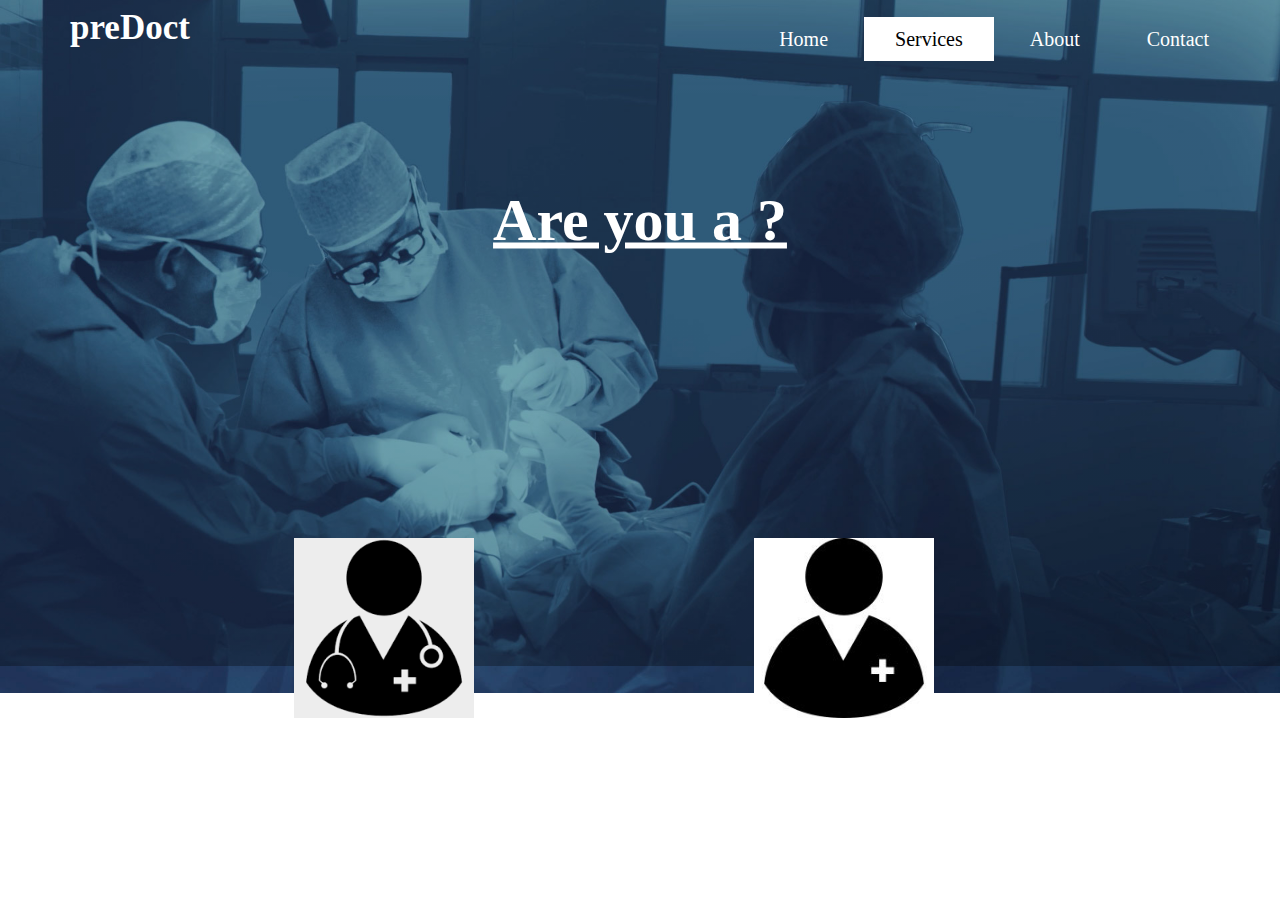
<file: Services.html>
﻿<!DOCTYPE html>

<html lang="en" xmlns="http://www.w3.org/1999/xhtml">
<head>
    <meta charset="utf-8" />
    <title>Services</title>
    <link rel="stylesheet" type="text/css" href="Servicesstyle.css" />
</head>
<body>

    <div class="main">
        <div class="logo">
            <a href="Home.html"><h4>preDoct</h4></a>
        </div>
        <ul>
            <li> <a href="Home.html">Home</a> </li>
            <li class="active"> <a href="Services.html">Services</a> </li>
            
            <li> <a href="About.html">About</a> </li>
            <li> <a href="Contact Us.html">Contact</a> </li>

        </ul>
    </div>


    <h1>Are you a ?</h1>



    <section class="row">

        <div>
            <a href="DoctorRegistration.html">
                <div class="category-tile">
                    <img src="doctor.png" alt="Doctor" height="180" width="180" />
                    <br/>
                    <span>DOCTOR</span>
                </div>
            </a>
        </div>

    </section>




    <section class="row1">

        <div>
            <a href="AssistantRegistration.html">
                <div class="category-tile">
                    <img src="patient.jpg" alt="Doctor" height="180" width="180" />
                    <br />
                    <span>PATIENT</span>
                </div>
            </a>
        </div>

    </section>

</body>
</html>
</file>
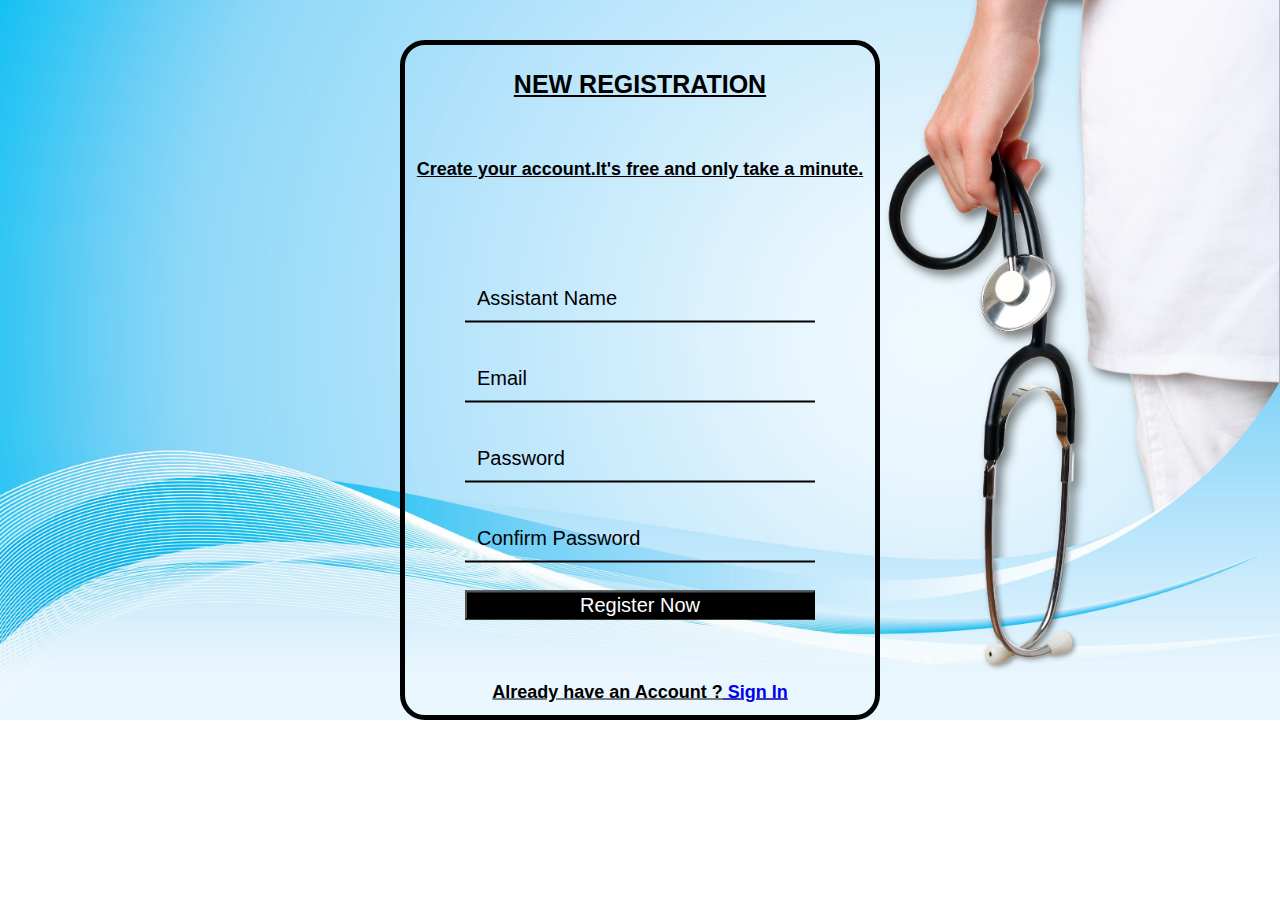
<file: localhost_files/predoct/AssistantRegistration.html>
﻿<!DOCTYPE html>

<html lang="en" xmlns="http://www.w3.org/1999/xhtml">


<head>
    <meta charset="utf-8" />
    <title>Assistant Registration</title>
    <link rel="stylesheet" type="text/css" href="AssistantRegistrationStyle.css" />
</head>


<body>

    <div class="parent-div">

        <h1>NEW REGISTRATION</h1>
        <h2>Create your account.It's free and only take a minute.</h2>
        <div class="login-box">
<form action="manage_assistant.php" method="POST" >
            <div class="textbox">
                <input type="text" placeholder="Assistant Name" name="assistantname" value="">
            </div>

            

            <br />

            <div class="textbox">
                <input type="email" placeholder="Email" name="email" value="">
            </div>
            <br />

            <div class="textbox">
                <input type="password" placeholder="Password" name="passwordst" value="">
            </div>

            <br />

            <div class="textbox">
                <input type="password" placeholder="Confirm Password" name="passwordstchk" value="">
            </div>


            <button type="submit" value="Submit" name="button">Register Now</button>
        </form>
            <br />
            <br />
            <br />
            <h2>Already have an Account ?<a href="Patient.php">  Sign In </a></h2>



        </div>

    </div>
</body>

</html>
</file>
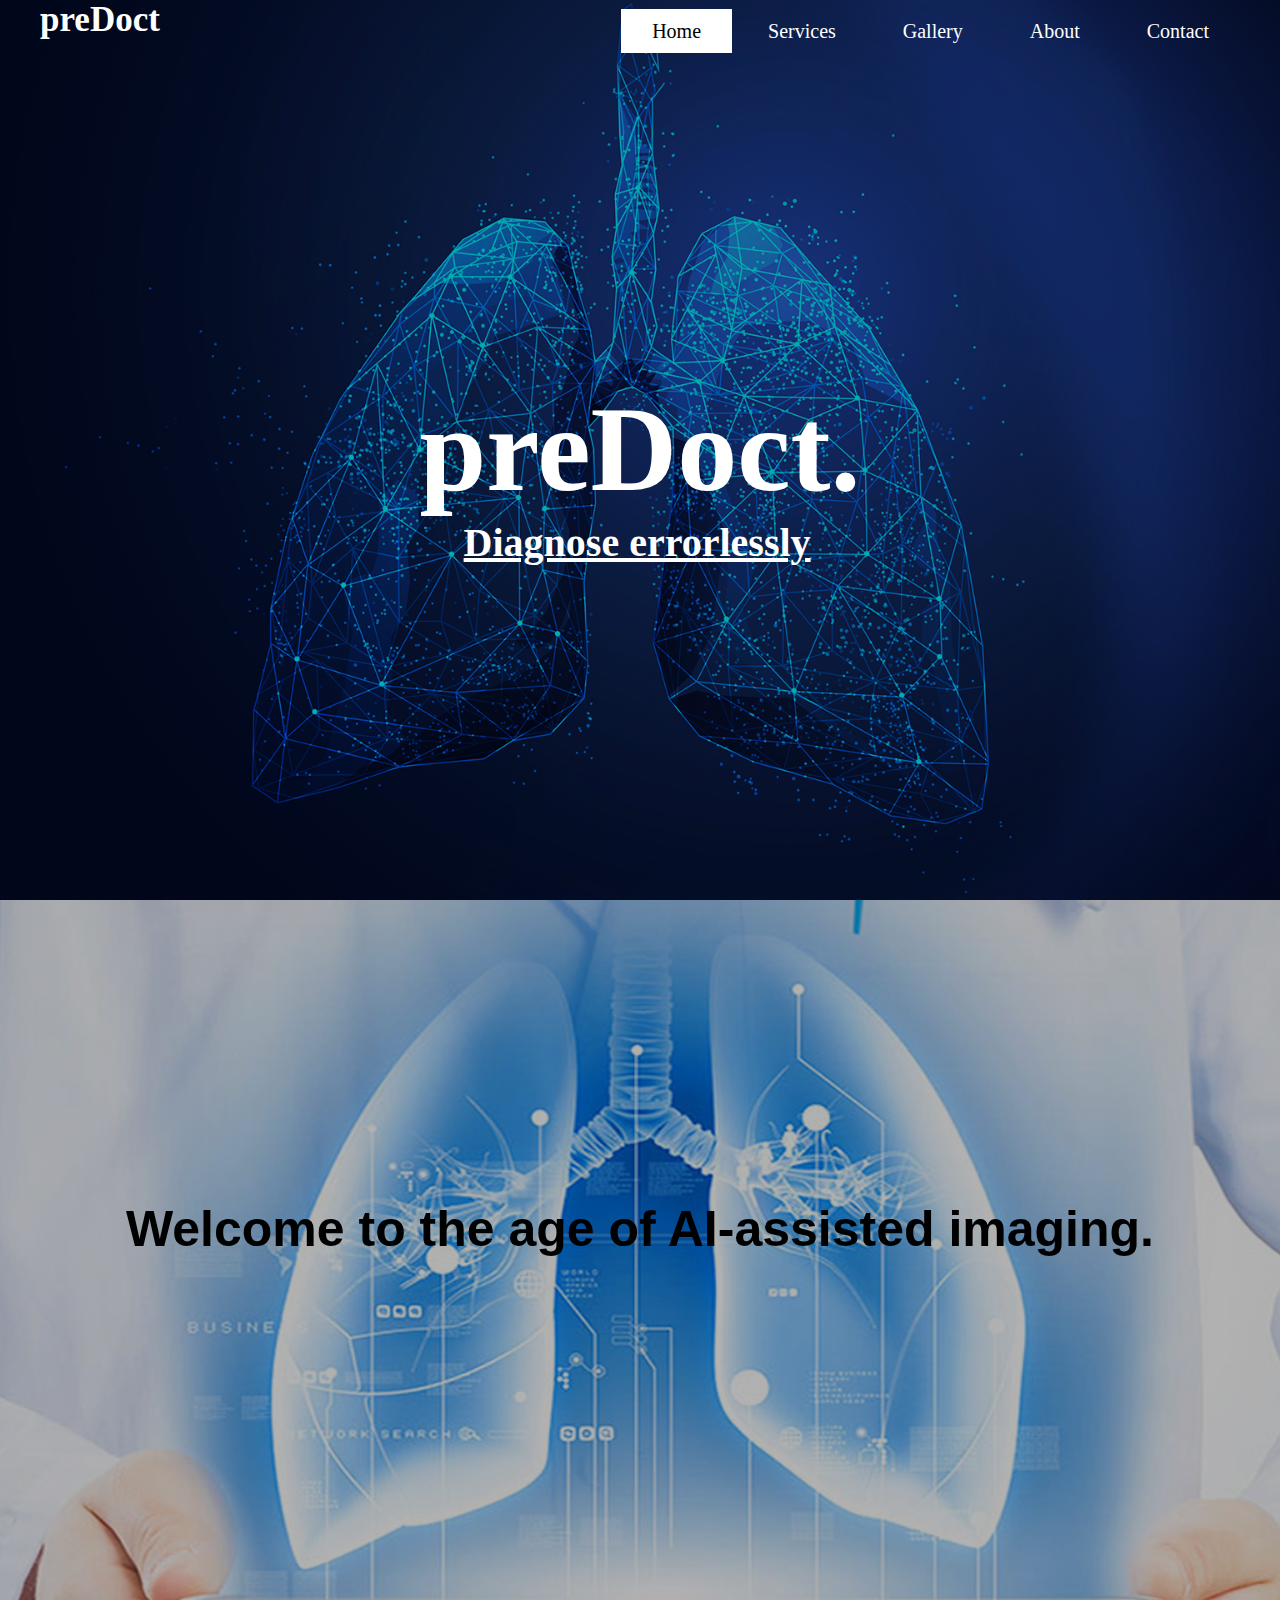
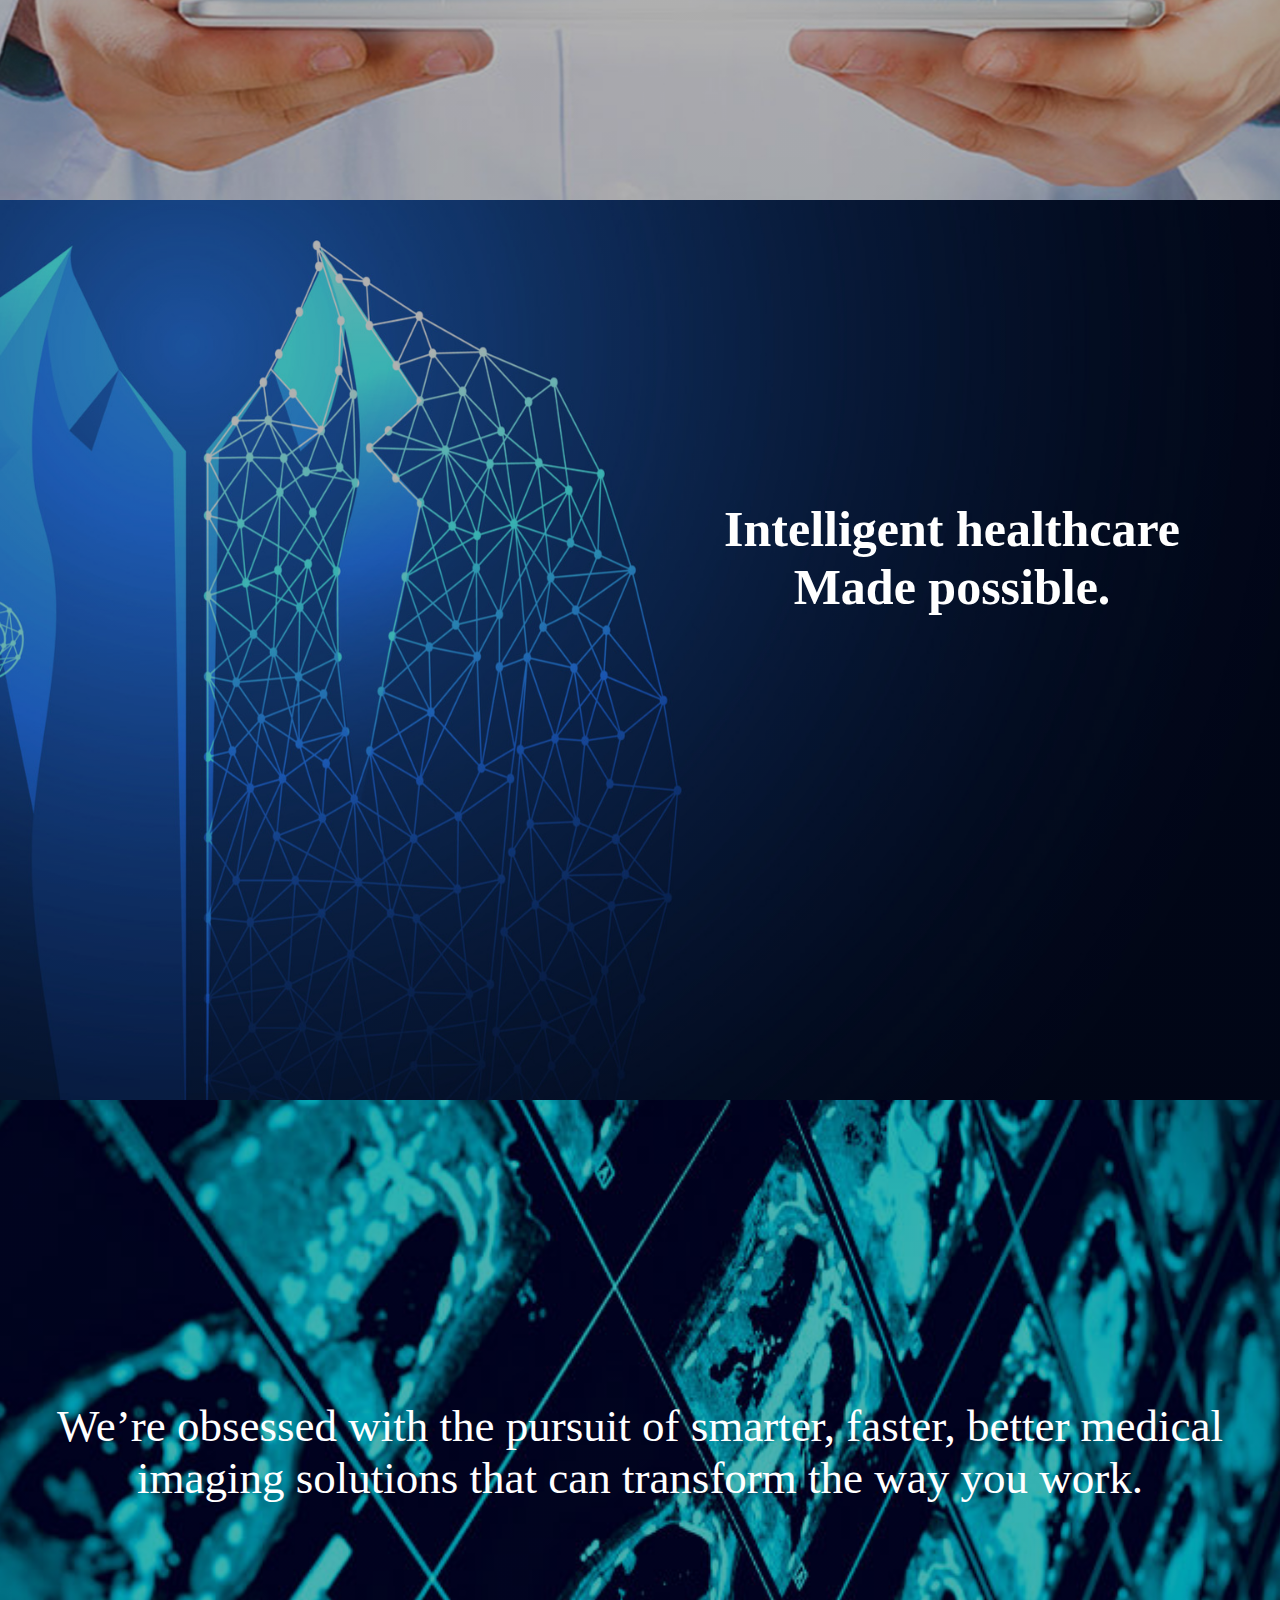
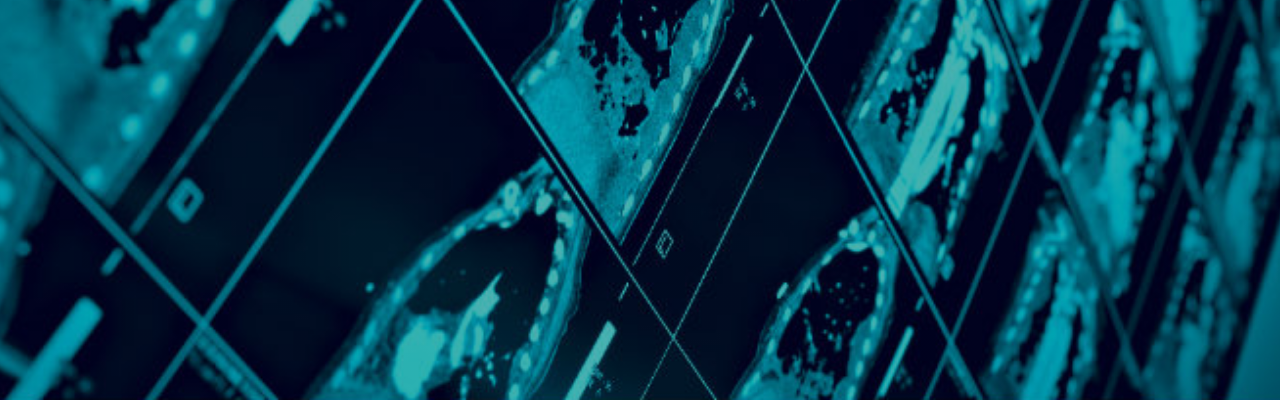
<file: localhost_files/predoct/Home.html>
﻿<!DOCTYPE html>

<html lang="en" xmlns="http://www.w3.org/1999/xhtml">
<head>
    <meta charset="utf-8" />
    <title>predoct</title>
    <link rel="stylesheet" type="text/css" href="Homestyle.css" />
</head>
<body>
    <header>


        <!--navbar -->

        <div class="main">
            <div class="logo">
                <a href="Home.html"><h4>preDoct</h4></a>
            </div>
            <ul>
                <li class="active"> <a href="#">Home</a> </li>
                <li> <a href="Services.html">Services</a> </li>
                <li> <a href="#">Gallery</a> </li>
                <li> <a href="#">About</a> </li>
                <li> <a href="#">Contact</a> </li>

            </ul>
        </div>



        <!--paragraphs and title -->


        <div class="title">
            <h1>preDoct.</h1>
            <h2>Diagnose errorlessly</h2>
        </div>
    </header>

    <!--second page start here-->


    <div class="firstdiv">
        <h5>Welcome to the age of AI-assisted imaging.</h5>
    </div>


    <!--third page start here-->

    <div class="seconddiv">
        <h6>Intelligent healthcare<br /> Made possible.</h6>
    </div>



    <!--fourth page start here-->


    <div class="thirddiv">
        <h7>We’re obsessed with the pursuit of smarter, faster, better medical imaging solutions that can transform the way you work.</h7>
    </div>


</body>
</html>
</file>
<file: Homestyle.css>
﻿*{
    margin:0;
    padding:0;
    font-family:Century 'MS Gothic';
}


header
{
    background-image:linear-gradient(rgba(0,0,0,0.1),rgba(0,0,0,0.1)), url(234.jpg);
    height:100vh;
    background-size:cover;
    background-position:center;
    
    
}



ul {
    float: right;
    list-style-type: none;
    margin-top: 20px;
    font-size:20px;
}

ul li
{
    display:inline-block;
}

ul li a
{
    text-decoration:none;
    color:#fff;
    padding:10px 30px;
    border:1px solid transparent ;
    transition:0.6s ease;

}

ul li a:hover
{
    background-color:#fff;
    color:#000;
}

ul li.active a{
  background-color:#fff;
  color:#000;
}


h4 {
    color: #fff;
    font-size: 35px;
    position: absolute;
    float: left;
    font-family: 'Gloria Hallelujah', cursive;
}


.main
{
    max-width:1200px;
    margin:auto;
}

.title
{
    position:absolute;
    top:50%;
    left:50%;
    transform: translate(-50%,-50%);
}

    .title h1 
{
    color: #fff;
    font-size: 120px;
}

    .title h2 {
        color: #fff;
        font-size: 40px;
        position: absolute;
        left: 10%;
        text-decoration:underline;
        font-family: 'Gloria Hallelujah', cursive;
    }

   

.firstdiv
{
    background-image: linear-gradient(rgba(0,0,0,0.2),rgba(0,0,0,0.2)), url(exam.jpg);
    height: 110vh;
    background-size: cover;
    text-decoration:underline;
    background-position: center;
}

.firstdiv h5 
{
        color:#000;
        font-size: 50px;
        text-align:center;
        padding-top:300px;
        font-family:'Lucida Sans', 'Lucida Sans Regular', 'Lucida Grande', 'Lucida Sans Unicode', Geneva, Verdana, sans-serif;
        
}



.seconddiv {
    background-image: linear-gradient(rgba(0,0,0,0.3),rgba(0,0,0,0.3)), url(3.jpg);
    height: 100vh;
    background-size:cover;
    background-position: center;
}



p {
    width:650px;
    color: #fff;
    font-size: 30px;
    position: absolute;
    top:220%;
    left: 50%;
    font-family: 'Gloria Hallelujah', cursive;
}





.thirddiv {
    background-image: linear-gradient(rgba(0,0,0,0.3),rgba(0,0,0,0.3)), url(4.jpg);
    height: 100vh;
    background-size: cover;
    background-position: center;
}

    .thirddiv h7 {
        color: #fff;
        font-size: 45px;
        text-align: center;
        padding-top: 300px;
        float: right;
        font-family: 'Gloria Hallelujah', cursive;
    }
footer
{
    background-color:black;
    color:white;
    text-align:center;
}
</file>
<file: AboutStyle.css>
﻿* {
    margin: 0;
    padding: 0;
    font-family: Century 'MS Gothic';
}

header {
    background-image: linear-gradient(rgba(0,0,0,0.1),rgba(0,0,0,0.1)), url(31.jpg);
    height: 100vh;
    background-size: cover;
    background-position: center;
}



.main {
    max-width: 1200px;
    margin: auto;
}


ul {
    float: right;
    list-style-type: none;
    margin-top: 20px;
    font-size: 20px;
}

    ul li {
        display: inline-block;
    }

        ul li a {
            text-decoration: none;
            color: #fff;
            padding: 10px 30px;
            border: 1px solid transparent;
            transition: 0.6s ease;
        }

            ul li a:hover {
                background-color: #fff;
                color: #000;
            }

        ul li.active a {
            background-color: #fff;
            color: #000;
        }

h1 {
    color: #fff;
    font-size: 35px;
    position: absolute;
    float: left;
    left: 70px;
    margin-top: 0px;
    font-family: 'Gloria Hallelujah', cursive;
}

.title {
    width:650px;
    position: absolute;
    top: 70%;
    left: 50%;
    transform: translate(-50%,-50%);
}


p {
    color:#fff;
    font-size: 30px;
    position: absolute;
    left: 19%;
    font-family: 'Gloria Hallelujah', cursive;
}



.firstdiv {
    background-image: linear-gradient(rgba(0,0,0,0.1),rgba(0,0,0,0.1)), url(32.png);
    height: 100vh;
    background-size: cover;
    background-position: center;
}


    .firstdiv h5 {
        color: darkblue;
        font-size: 50px;
        text-align: center;
        padding-top: 300px;
        font-family: 'Lucida Sans', 'Lucida Sans Regular', 'Lucida Grande', 'Lucida Sans Unicode', Geneva, Verdana, sans-serif;
    }


.seconddiv {
    background-image: url(29.jpg);
    height:900px;
    width:1350px;
    background-size:cover;
    background-position: center;
    background-repeat:no-repeat;
    
}

.seconddiv h6 
{
        color: #fff;
        font-size: 50px;
        text-align: center;
        padding-top: 300px;
        padding-right: 100px;
        float: right;
 }

.thirddiv {
    background-image: linear-gradient(rgba(0,0,0,0.3),rgba(0,0,0,0.3)), url(22.jpeg);
    height: 100vh;
    background-size: cover;
    background-position: center;
}

h5 {
    color: #fff;
    font-size: 35px;
    text-align: center;
    padding-top: 28%;
    text-decoration:underline;
    font-family: 'Gloria Hallelujah', cursive;
}

h4 {
    color: #fff;
    font-size: 35px;
    text-align: center;
    padding-top: 28%;
    font-family: 'Gloria Hallelujah', cursive;
}

footer{
    background-color:#000;
    color:#fff;
    text-align:center;
}
</file>
<file: Assistantstyle.css>
﻿body
{
    background-image:url(23.jpg);
    background-size:cover;
    background-repeat:no-repeat;
    margin:0px;
    padding:0px;
}

.heading
{
    width:300px;
    height:50px;
}



form
{
    width:350px;
    margin-top:50px;
    margin-left:520px;
    

}

.search
{
    width:60%;
    height:70%;
    padding:10px;
    font-size:20px;
}

.submit
{
    width:30%;
    padding:10px;
    font-size:20px;
}
h1 {
    width: 300px;
    height: 40px;
    margin-left: 550px;
    font-size: 35px;
    color: #fff;
    
    text-decoration: underline;
    font-family:Aerial;
}

a{
    color:white;
    font-size:28px;
    margin-left:80%;
}

button {
    width: 210px;
    padding: 10px;
    font-size: 20px;
    position: absolute;
    font-family: 'Gloria Hallelujah', cursive;
    left: 82%;
    margin-top: 2px;
}



table {
    margin-left: 370px;
    margin-top: 80px;
    border-collapse: collapse;
    width: 650px;
    height: 200px;
    font-size: 22px;
    background-color: none;
    color: #fff;
    font-family: Arial;
    background-image: linear-gradient(rgba(0,0,0,0.7),rgba(0,0,0,0.7)), url(18.jfif);
    
}



th
{
    text-align:left;
}

table, th, td {
    border: 1px solid #000;
}

th, td {
    padding: 10px;
    border: 2px solid #fff;
    
}
</file>
<file: AssistantRegistrationStyle.css>
﻿body {
    background-image: url(28.jpg);
    background-size: cover;
    height: 550px;
    background-position: center;
    background-repeat: no-repeat;
}



.parent-div {
    width: 400px;
    height: 450px;
    border: 5px solid #000;
    margin: 10px auto;
    margin-top: 100px;
    margin-left:350px;
    background: none;
    border-radius: 25px;
}

h1 {
    color: #000;
    font-size: 20px;
    text-align: center;
    margin-top: 5px;
    text-decoration: underline;
    font-family: 'Trebuchet MS', 'Lucida Sans Unicode', 'Lucida Grande', 'Lucida Sans', Arial, sans-serif;
}

h2 {
    font-size: 15px;
    margin-top: 20px;
    color: black;
    text-align: center;
    text-decoration: underline;
    font-family: 'Trebuchet MS', 'Lucida Sans Unicode', 'Lucida Grande', 'Lucida Sans', Arial, sans-serif;
}


.login-box {
    height: 5px;
    width: 350px;
    font-size: 15px;
    position: absolute;
    top: 28%;
    margin-left: 200px;
    transform: translate(-50%,-50%);
    color: #000;
}

    .login-box button {
        width: 350px;
        background-color:black;
        font-size: 20px;
        color:white;
        position: absolute;
        font-family: Arial, Helvetica, sans-serif;
        margin-top: 15px;
    }

.textbox {
    width: 100%;
    overflow: hidden;
    font-size: 20px;
    margin: 8px 0;
    border-bottom: 2px solid #000;
}


    .textbox input {
        background: none;
        border: none;
        outline: none;
        font-size: 18px;
        width: 350px;
        margin: 10px;
    }

::-webkit-input-placeholder {
    color: #808080;
}


:-ms-input-placeholder {
    color: #000;
}

::-moz-placeholder {
    color: #000;
    opacity: 1;
}

:-moz-placeholder {
    color: #fff;
    opacity: 1;
}
</file>
<file: ContactStyle.css>
﻿body {
    background-image: linear-gradient(rgba(0,0,0,0.3),rgba(0,0,0,0.3)), url(30.jpg);
    background-size: cover;
    height: 650px;
    background-position: center;
    background-repeat: no-repeat;
}


.main {
    max-width: 1200px;
    margin: auto;
}


ul {
    float: right;
    list-style-type: none;
    margin-top: 20px;
    font-size: 20px;
}

    ul li {
        display: inline-block;
    }

    ul li a 
    {
            text-decoration: none;
            color: #fff;
            padding: 10px 30px;
            border: 1px solid transparent;
            transition: 0.6s ease;
    }

    ul li a:hover 
    {
                background-color: #fff;
                color: #000;
    }

    ul li.active a 
    {
            background-color: #fff;
            color: #000;
    }

h1 {
    color: #fff;
    font-size: 35px;
    position: absolute;
    float: left;
    left: 70px;
    margin-top: 0px;
    font-family: 'Gloria Hallelujah', cursive;
}

h2 {
    color: #fff;
    font-size: 50px;
    position: absolute;
    left: 38%;
    top: 12%;
    text-decoration:underline;
    font-family: 'Gloria Hallelujah', cursive;
}

h3{
    color: #fff;
    font-size: 25px;
    position: absolute;
    left: 35%;
    top: 40%;
    text-decoration:underline;
    font-family: 'Gloria Hallelujah', cursive;
}







.row {
    position: absolute;
    top: 60%;
    left: 300px;
    transform: translate(-50%, -50%);
}



.row1 {
    position: absolute;
    top: 60%;
    left: 625px;
    transform: translate(-50%, -50%);
}


.row2 {
    position: absolute;
    top: 60%;
    left: 925px;
    transform: translate(-50%, -50%);
}




span {
    position: absolute;
    text-align: center;
    color: #ffffff;
    font-size: 20px;
    right: 0;
    
    width: 100%;
}
</file>
<file: Doctorstyle.css>
﻿body {
    background-image:url(13.jpg);
    background-size: cover;
    height: 550px;
    background-position: center;
    background-repeat: no-repeat;
}



.parent-div {
    width: 400px;
    height: 250px;
    border: 5px solid #000;
    margin: 10px auto;
    margin-top: 100px;
    margin-left:350px;
    background:none;
    border-radius: 25px;
}

h1 {
    color: #000;
    font-size: 23px;
    text-align: center;
    margin-top: 5px;
    text-decoration: underline;
    font-family: 'Trebuchet MS', 'Lucida Sans Unicode', 'Lucida Grande', 'Lucida Sans', Arial, sans-serif;
}


.login-box {
    height: 5px;
    width: 350px;
    font-size: 20px;
    position: absolute;
    top: 25%;
    margin-left:200px;
    transform: translate(-50%,-50%);
    color: #000;
}

    .login-box button 
    {
        width: 120px;
        font-size: 20px;
        position: absolute;
        font-family: Arial, Helvetica, sans-serif;
        left: 32%;
        margin-top: 30px;
    }

.textbox 
 {
    width: 100%;
    overflow: hidden;
    font-size: 20px;
    margin: 8px 0;
    border-bottom: 2px solid #000;
 }


    .textbox input 
    {
        background:none;
        border: none;
        outline: none;
        font-size: 20px;
        width: 350px;
        margin: 10px;
    }

::-webkit-input-placeholder {
    color: #808080;
}


:-ms-input-placeholder {
    color: #000;
}

::-moz-placeholder {
    color: #000;
    opacity: 1;
}

:-moz-placeholder {
    color: #fff;
    opacity: 1;
}
</file>
<file: DoctorRegistrationStyle.css>
﻿body {
    background-image: url(12.jpg);
    background-size: cover;
    height: 550px;
    background-position: center;
    background-repeat: no-repeat;
}



.parent-div {
    width: 400px;
    height: 450px;
    border: 5px solid #000;
    margin: 10px auto;
    margin-top: 100px;
    margin-left:350px;
    background: none;
    border-radius: 25px;
}

h1 {
    color: #000;
    font-size: 20px;
    text-align: center;
    margin-top: 5px;
    text-decoration: underline;
    font-family: 'Trebuchet MS', 'Lucida Sans Unicode', 'Lucida Grande', 'Lucida Sans', Arial, sans-serif;
}

h2 {

    font-size: 15px;
    margin-top:10px;
    color: black;
    text-align: center;
    text-decoration:underline;
    font-family: 'Trebuchet MS', 'Lucida Sans Unicode', 'Lucida Grande', 'Lucida Sans', Arial, sans-serif;
}


.login-box {
    height: 5px;
    width: 350px;
    font-size: 15px;
    position: absolute;
    top: 26%;
    margin-left:200px;
    transform: translate(-50%,-50%);
    color: #000;
}

    .login-box button {
        width: 350px;
        background-color:black;
        color:white;
        font-size: 20px;
        position: absolute;
        font-family: Arial, Helvetica, sans-serif;       
        margin-top: 10px;
    }

.textbox {
    width: 100%;
    overflow: hidden;
    font-size: 20px;
    margin: 8px 0;
    border-bottom: 2px solid #000;
}


    .textbox input {
        background: none;
        border: none;
        outline: none;
        font-size: 18px;
        width: 350px;
        margin: 10px;
    }

::-webkit-input-placeholder {
    color: #808080;
}


:-ms-input-placeholder {
    color: #000;
}

::-moz-placeholder {
    color: #000;
    opacity: 1;
}

:-moz-placeholder {
    color: #fff;
    opacity: 1;
}
</file>
<file: Patientstyle.css>
﻿body {
    background-image: url(17.jpg);
    background-size: cover;
    height: 580px;
    background-position: center;
    background-repeat: no-repeat;
}



.parent-div {
    width: 400px;
    height: 250px;
    border: 5px solid #000;
    margin: 10px auto;
    margin-top: 100px;
    margin-left:350px;
    background:none;
    border-radius: 25px;
}

h1 {
    color: #000;
    font-size: 23px;
    text-align: center;
    margin-top: 5px;
    text-decoration: underline;
    font-family:'Trebuchet MS', 'Lucida Sans Unicode', 'Lucida Grande', 'Lucida Sans', Arial, sans-serif;
}


.login-box {
    height: 5px;
    width: 350px;
    position: absolute;
    top: 25%;
    margin-left:200px;
    transform: translate(-50%,-50%);
    color: #000;
    font-size: 20px;
}



    .login-box button {
        width: 120px;
        font-size: 20px;
        position: absolute;
        font-family: Arial, Helvetica, sans-serif;
        left: 32%;
        margin-top: 30px;
        
    }

.textbox
 {
    color: #000;
    width: 100%;
    overflow: hidden;
    font-size: 20px;
    margin: 8px 0;
    border-bottom: 2px solid #000;
    
}


.textbox input 
{
        background:none;
        border: none;
        outline: none;
        color:#000;
        font-size: 20px;
        width: 350px;
        margin: 10px;
}

::-webkit-input-placeholder {
    color: #808080;
}


:-ms-input-placeholder
{
    color:#000;
}

::-moz-placeholder
{
    color:#000;
    opacity:1;
}

:-moz-placeholder
{
    color:#fff;
    opacity:1;
}
</file>
<file: Patientformstyle.css>
﻿body {
    font-family: sans-serif;
    background-image: linear-gradient(rgba(0,0,0,0.3),rgba(0,0,0,0.3)),url('19.jpg');
    height: 100vh;
    background-size: cover;
    background-position: center;
}

h1
{
    font-size:28px;
    text-align:center;
    text-decoration:underline;

}
h2 {
    font-size:20px;
    margin: 5px 0;
}

p {
    text-align: center;
    font-size: 25px;
    color: #004bff;
    text-decoration:underline;
    font-family: 'Trebuchet MS', 'Lucida Sans Unicode', 'Lucida Grande', 'Lucida Sans', Arial, sans-serif;
}

.parent-div {
    width: 600px;
    margin: 0 auto;
    background: white;
    padding: 10px 15px;
    border-radius: 10px;
}

input {
    
    margin: 5px 10px;
    font-size:15px;
    color:black;
    
    
}


input[type=number]::-webkit-inner-spin-button, input[type=number]::-webkit-outer-spin-button {
    -webkit-appearance: none;
     margin: 0;
    }

button {
    font-size: 18px;
    padding: 10px;
    margin: 20px 0;
    color: white;
    border: 0;
    border-radius: 10px;
    border-bottom: 3px solid #333;
}

#submit {
    background: #0094ff;
}

#reset {
    background: #0094ff;
}

textarea{
    width:400px;
    height:120px;
    font-size:15px;
    color:black;
    
}
::-webkit-input-placeholder{
    color:black;
}
</file>
<file: Servicesstyle.css>
﻿body 
{
    background-image: linear-gradient(rgba(0,0,0,0.3),rgba(0,0,0,0.3)), url(5.jpg);
    background-size:cover;
    height:650px;
    background-position: center;
    background-repeat:no-repeat;
}

.main {
    max-width: 1200px;
    margin: auto;
}

ul {
    float: right;
    list-style-type: none;
    margin-top: 20px;
    font-size: 20px;
}

    ul li {
        display: inline-block;
    }

ul li a 
{
  text-decoration: none;
   color: #fff;
    padding: 10px 30px;
     border: 1px solid transparent;
      transition: 0.6s ease;

}

    ul li a:hover 
    {
        background-color: #fff;
        color: #000;
    }

        ul li.active a {
            background-color: #fff;
            color: #000;
        }

h1 {
    font-size: 60px;
    font-weight: 700;
    position: absolute;
    top: 20%;
    left: 50%;
    transform: translate(-50%, -50%);
    color: #ffffff;
    text-decoration:underline;
    font-family: 'Rouge Script', cursive;
}


h4 {
    color: #fff;
    font-size: 35px;
    position: absolute;
    float: left;
    left:70px;
    margin-top:0px;
    font-family: 'Gloria Hallelujah', cursive;
}

.row {
    position: absolute;
    top: 70%;
    left: 30%;
    transform: translate(-50%, -50%);
}

.row1 {
    position: absolute;
    top: 70%;
    right: 20%;
    transform: translate(-50%, -50%);
}


span {
    position: absolute;
    text-align: center;
    color: #ffffff;
    font-size: 2em;
    right: 0;
    text-decoration:underline;
    width: 100%;
}
</file>
<file: localhost_files/predoct/AssistantRegistrationStyle.css>
﻿body {
    background-image: url(27.jpg);
    background-size: cover;
    height: 550px;
    background-position: center;
    background-repeat: no-repeat;
}



.parent-div {
    width: 470px;
    height: 670px;
    border: 5px solid #000;
    margin: 10px auto;
    margin-top: 40px;
    background: none;
    border-radius: 25px;
}

h1 {
    color: #000;
    font-size: 25px;
    text-align: center;
    margin-top: 25px;
    text-decoration: underline;
    font-family: 'Trebuchet MS', 'Lucida Sans Unicode', 'Lucida Grande', 'Lucida Sans', Arial, sans-serif;
}

h2 {
    font-size: 18px;
    margin-top: 60px;
    color: black;
    text-align: center;
    text-decoration: underline;
    font-family: 'Trebuchet MS', 'Lucida Sans Unicode', 'Lucida Grande', 'Lucida Sans', Arial, sans-serif;
}


.login-box {
    height: 5px;
    width: 350px;
    font-size: 15px;
    position: absolute;
    top: 30%;
    left: 50%;
    transform: translate(-50%,-50%);
    color: #000;
}

    .login-box button {
        width: 350px;
        background-color:black;
        font-size: 20px;
        color:white;
        position: absolute;
        font-family: Arial, Helvetica, sans-serif;
        margin-top: 20px;
    }

.textbox {
    width: 100%;
    overflow: hidden;
    font-size: 20px;
    margin: 8px 0;
    border-bottom: 2px solid #000;
}


    .textbox input {
        background: none;
        border: none;
        outline: none;
        font-size: 20px;
        width: 350px;
        margin: 10px;
    }

::-webkit-input-placeholder {
    color: #000;
}


:-ms-input-placeholder {
    color: #000;
}

::-moz-placeholder {
    color: #000;
    opacity: 1;
}

:-moz-placeholder {
    color: #fff;
    opacity: 1;
}
</file>
<file: localhost_files/predoct/Homestyle.css>
﻿*{
    margin:0;
    padding:0;
    font-family:Century 'MS Gothic';
}


header
{
    background-image:linear-gradient(rgba(0,0,0,0.3),rgba(0,0,0,0.3)), url(234.jpg);
    height:100vh;
    background-size:cover;
    background-position:center;
    
    
}



ul {
    float: right;
    list-style-type: none;
    margin-top: 20px;
    font-size:20px;
}

ul li
{
    display:inline-block;
}

ul li a
{
    text-decoration:none;
    color:#fff;
    padding:10px 30px;
    border:1px solid transparent ;
    transition:0.6s ease;

}

ul li a:hover
{
    background-color:#fff;
    color:#000;
}

ul li.active a{
  background-color:#fff;
  color:#000;
}


h4 {
    color: #fff;
    font-size: 35px;
    position: absolute;
    float: left;
    font-family: 'Gloria Hallelujah', cursive;
}


.main
{
    max-width:1200px;
    margin:auto;
}

.title
{
    position:absolute;
    top:50%;
    left:50%;
    transform: translate(-50%,-50%);
}

    .title h1 
{
    color: #fff;
    font-size: 120px;
}

    .title h2 {
        color: #fff;
        font-size: 40px;
        position: absolute;
        left: 10%;
        text-decoration:underline;
        font-family: 'Gloria Hallelujah', cursive;
    }

   

.firstdiv
{
    background-image: linear-gradient(rgba(0,0,0,0.3),rgba(0,0,0,0.3)), url(exam.jpg);
    height: 100vh;
    background-size: cover;
    background-position: center;
}

.firstdiv h5 
{
        color: #000;
        font-size: 50px;
        text-align:center;
        padding-top:300px;
        font-family:'Lucida Sans', 'Lucida Sans Regular', 'Lucida Grande', 'Lucida Sans Unicode', Geneva, Verdana, sans-serif;
        
}



.seconddiv {
    background-image: linear-gradient(rgba(0,0,0,0.3),rgba(0,0,0,0.3)), url(3.jpg);
    height: 100vh;
    background-size:cover;
    background-position: center;
}



    .seconddiv h6
    {
        color:#fff;
        font-size: 50px;
        text-align: center;
        padding-top: 300px;
        padding-right:100px;
        float:right;

    }





.thirddiv {
    background-image: linear-gradient(rgba(0,0,0,0.3),rgba(0,0,0,0.3)), url(4.jpg);
    height: 100vh;
    background-size: cover;
    background-position: center;
}

    .thirddiv h7 {
        color: #fff;
        font-size: 45px;
        text-align: center;
        padding-top: 300px;
        float: right;
        font-family: 'Gloria Hallelujah', cursive;
    }
</file>
